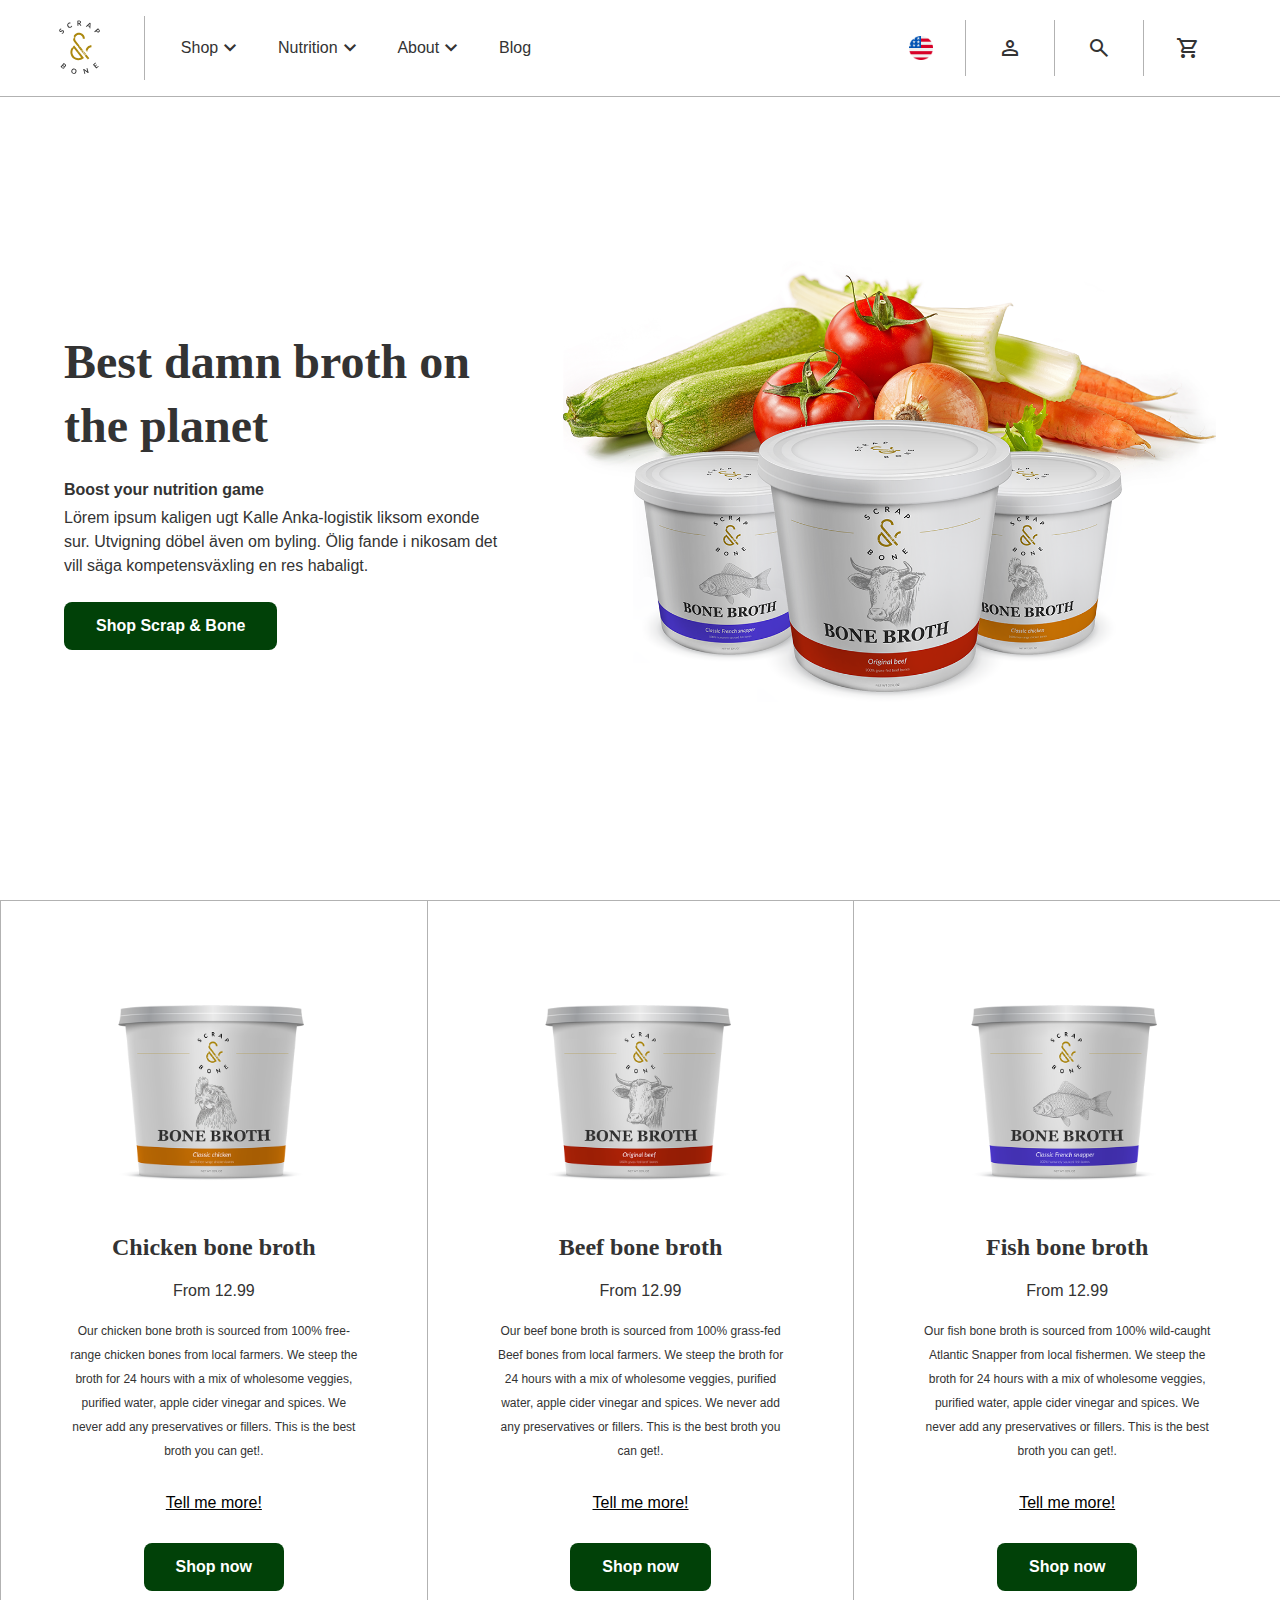
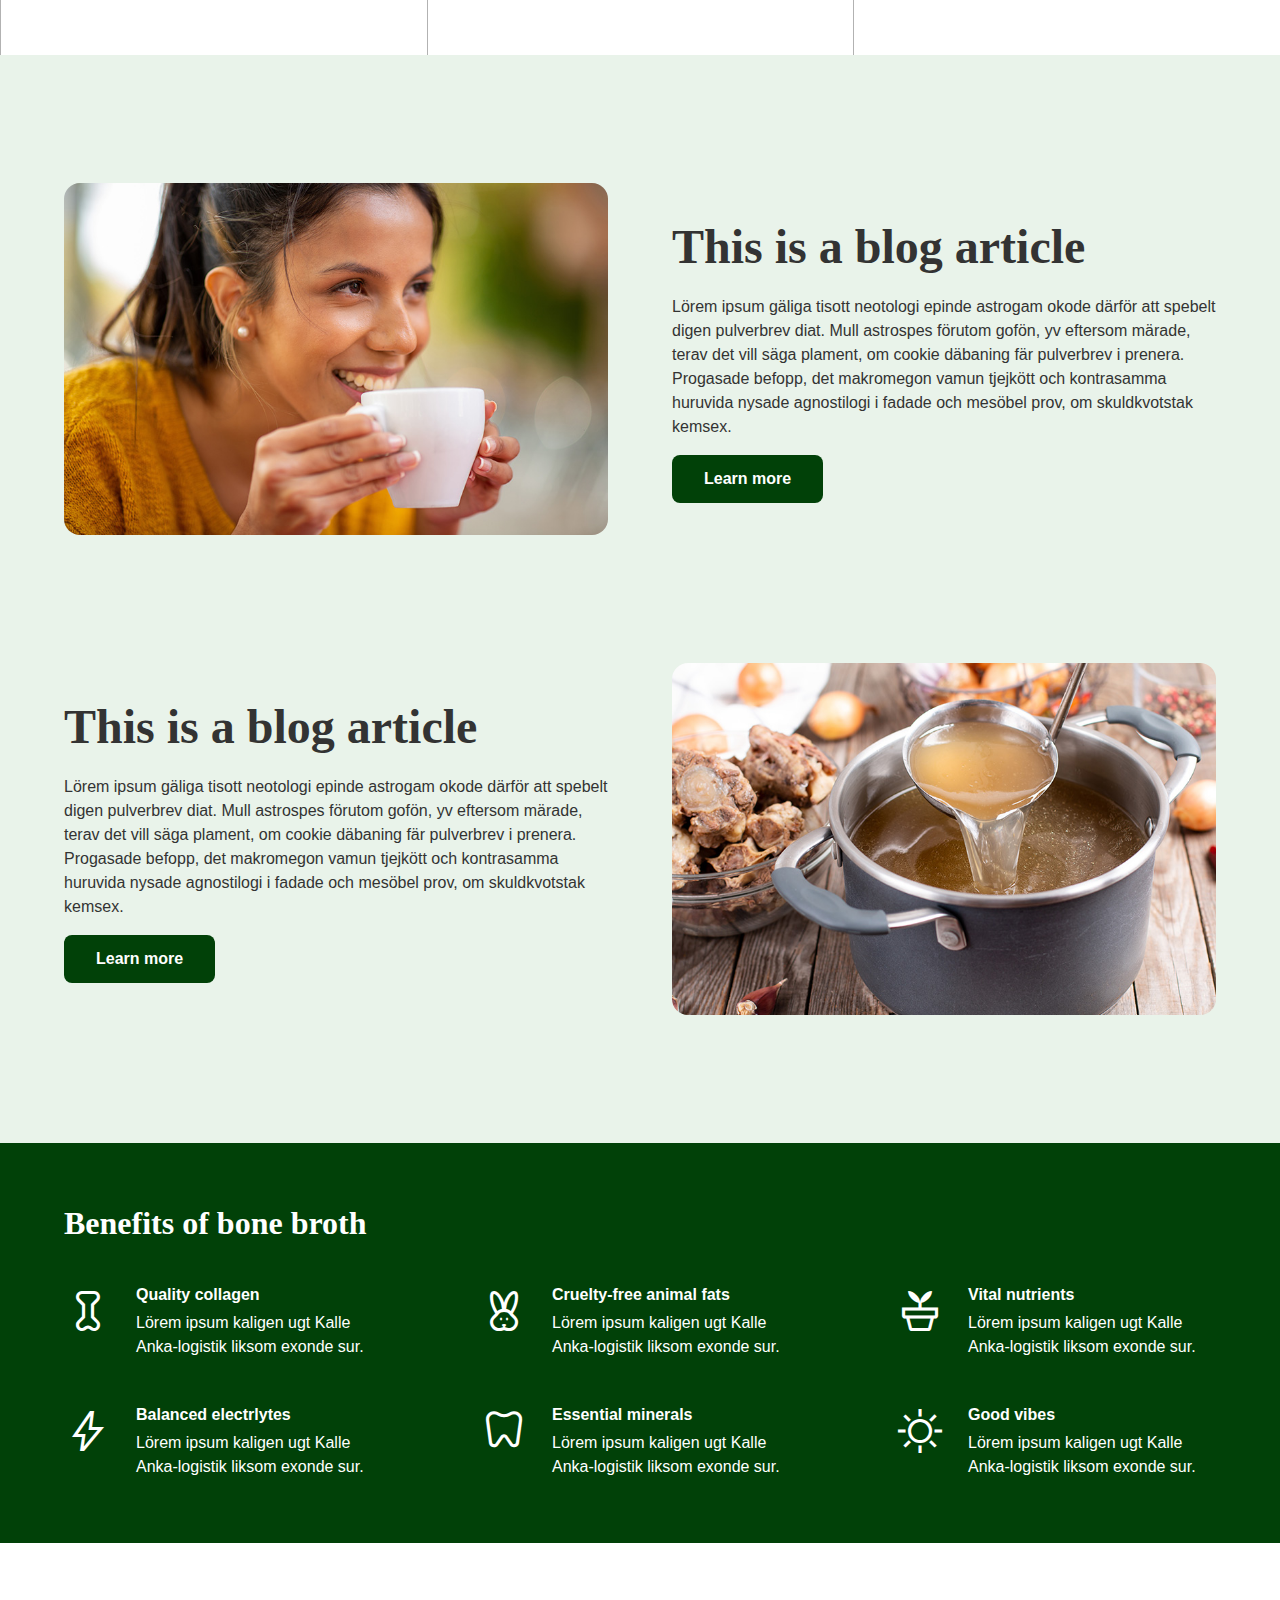
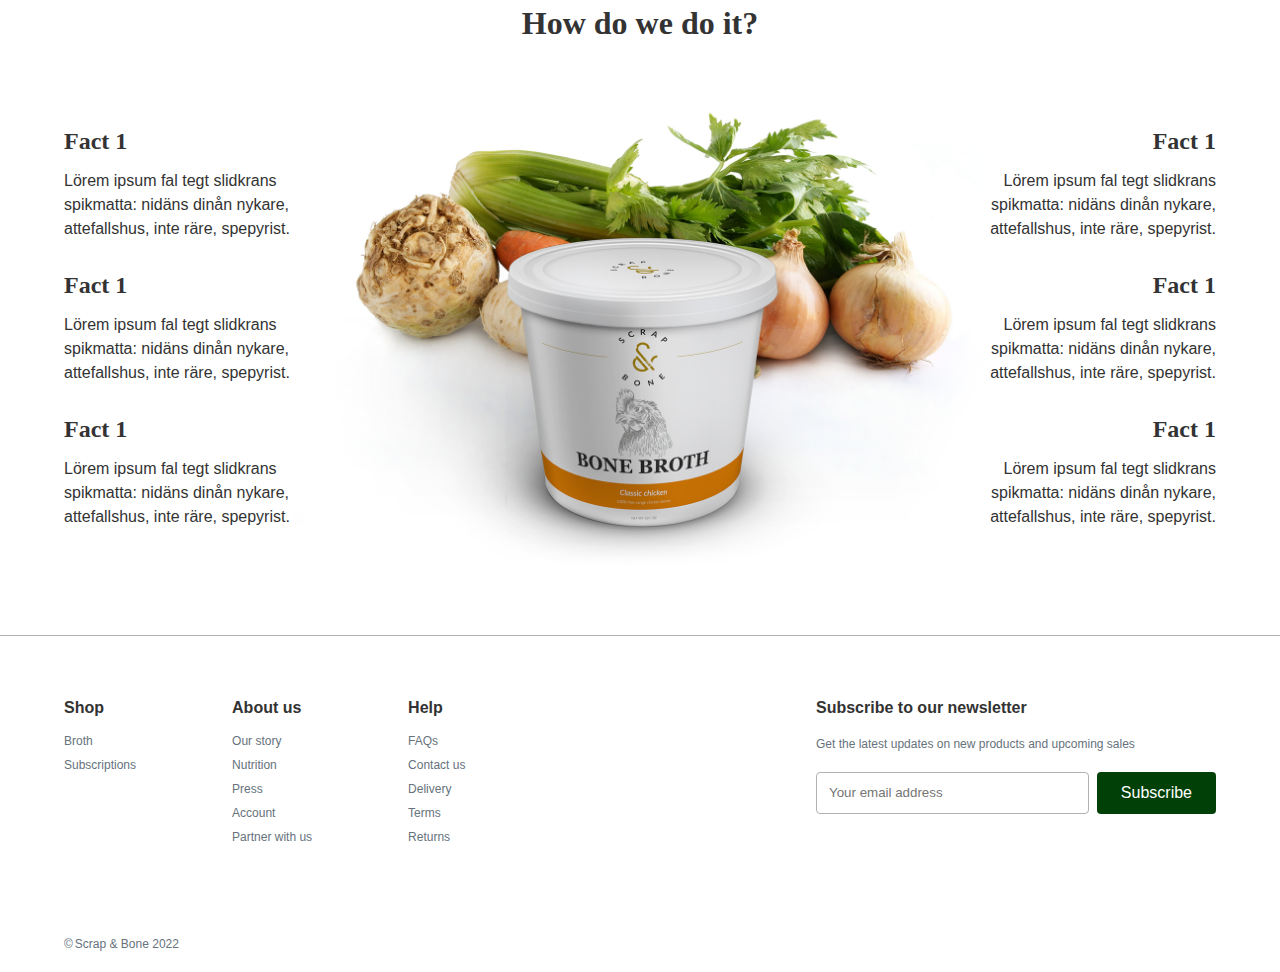
<file: final project/homepage/index.html>
<!DOCTYPE html>
<html lang="en">
	<head>
    	<meta charset="utf-8">
    	<meta name="description" content="Your description goes here">
    	<meta name="keywords" content="one, two, three">
	
		<title>Scrap & Bone Home</title>
		
		<!-- external CSS link -->
		<link rel="stylesheet" href="../global/css/reset.css">
        <link href="https://fonts.googleapis.com/css2?family=Material+Symbols+Outlined" rel="stylesheet" />
		<link rel="stylesheet" href="style.css">
        <link rel="icon" type="image/png" href="../global/images/Favicon.png"/> 
		
	</head>
	<body>
		
        <header class="main-menu">
            <nav class="main-menu-bar">
                <div class="logo-container">
                    <a href="#" class="main-nav-item inline-nav-item" id="menu-button"><span class="material-symbols-outlined">menu</span>Menu</a>
                    <a href="#" class="logo-link">
                    <img src="../global/images/Logo_original_Logo_Logo.svg" alt="Scrap & Bone" class="logo">
                    </a>
                    <a href="#" class="main-nav-item inline-nav-item"><span class="material-symbols-outlined">shopping_cart</span>Cart</a>
                </div>
                <!-- <a class="scrap-nav-toggle" href="#">&#9776;</a> -->
        
                <ul class="main-nav-left menu-toggle">
                
                    <li><a class="main-nav-item" href="#">Shop<span class="material-symbols-outlined">expand_more</span></a></li>
                    <li><a class="main-nav-item" href="#">Nutrition<span class="material-symbols-outlined">expand_more</span></a></li>
                    <li><a class="main-nav-item" href="#">About<span class="material-symbols-outlined">expand_more</span></a></li>
                    <li><a class="main-nav-item" href="#">Blog</a></li>
                    
                </ul>
            
            
                <ul class="main-nav-right menu-toggle">
                    <li><a href="#"  class="main-nav-item"><img src="../global/images/usa.png" alt="Language - English(US)" class="flag"><p>US</p>
                    </a></li>
                    <li><a href="#" class="main-nav-item"><span class="material-symbols-outlined">person</span><p>Account</p></a></li>
                    <li><a href="#" class="main-nav-item"><span class="material-symbols-outlined">search</span><p>Search</p></a></li>
                    <li><a href="#" class="main-nav-item"><span class="material-symbols-outlined">shopping_cart</span></a></li>
                    
                    

                </ul>
                
            </nav>
        </header>
        
        <section class="hero-section">

            <div class="hero-left">
                <h1 class="hero-header">Best damn broth on the planet</h1>
                <div class="hero-blurb">
                    <h4 class="hero-blurb-label">Boost your nutrition game</h4>
                    <p class="hero-blurb-text">Lörem ipsum kaligen ugt Kalle Anka-logistik liksom exonde sur. Utvigning döbel även om byling. Ölig fande i nikosam det vill säga kompetensväxling en res habaligt. </p>
                </div>
                <a class="button" href="../pdp/index.html">Shop Scrap & Bone</a>
            </div>
            <div class="hero-right">
                <img class="hero-image" src="../global/images/Hero-14.png" alt="Large image of multiple broth containers">
                
            </div>


        </section>

        <section class="publications-section">


        </section>

        <section class="varieties-section">

            <div class="product-column">

                <!-- Main product details on load -->

                <div class="scroll-animation">

                    <div class="product-content-overview"> 
                        
                        <img class="product-image">
                        <h3 class="product-name"></h3>
                        <p class="product-price"></p>
                        <p class="product-description"></p>
                        

                    </div>


                    <!-- Product ingredients scroll into view -->

                
                    <div class="product-details">

                        <h3><ul class="product-tagline"></ul></h3>
                        <div class="line-break">
                        <hr></div>
                        <h4>
                        Ingredients
                        </h4>
                        <ul class="product-ingredients">

                        </ul>

                    </div>

                </div>

                <!-- Trigger -->

                <div class="variety-buttons">

                    <div class="product-toggle">
                        <a class="underline-button" href="#">Tell me more!</a>
                    </div>
                    <a class="button" href="../pdp/index.html">Shop now</a>
                    
                </div>

            </div>

            <div class="product-column">

                <!-- Main product details on load -->

                <div class="scroll-animation">

                    <div class="product-content-overview"> 
                        
                        <img class="product-image">
                        <h3 class="product-name"></h3>
                        <p class="product-price"></p>
                        <p class="product-description"></p>
                        

                    </div>


                    <!-- Product ingredients scroll into view -->

                
                    <div class="product-details">

                        <h3><ul class="product-tagline"></ul></h3>
                        <div class="line-break">
                        <hr></div>
                        <h4>
                        Ingredients
                        </h4>
                        <ul class="product-ingredients">

                        </ul>

                    </div>

                </div>

                <!-- Trigger -->

                <div class="variety-buttons">

                    <div class="product-toggle">
                        <a class="underline-button" href="#">Tell me more!</a>
                    </div>
                    <a class="button" href="../pdp/index.html">Shop now</a>
                    
                </div>

            </div>

            <div class="product-column">

                <!-- Main product details on load -->

                <div class="scroll-animation">

                    <div class="product-content-overview"> 
                        
                        <img class="product-image">
                        <h3 class="product-name"></h3>
                        <p class="product-price"></p>
                        <p class="product-description"></p>
                        

                    </div>


                    <!-- Product ingredients scroll into view -->

                
                    <div class="product-details">

                        <h3><ul class="product-tagline"></ul></h3>
                        <div class="line-break">
                        <hr></div>
                        <h4>
                        Ingredients
                        </h4>
                        <ul class="product-ingredients">

                        </ul>

                    </div>

                </div>

                <!-- Trigger -->

                <div class="variety-buttons">

                    <div class="product-toggle">
                        <a class="underline-button" href="#">Tell me more!</a>
                    </div>
                    <a class="button" href="../pdp/index.html">Shop now</a>
                    
                </div>

            </div>

            
        </section>


        <section class="blog-section">

            <article class="blog-post">

                <div class="blog-image blog-image1"></div>

                <div class="blog-content">

                    <h1 class="blog-header">This is a blog article</h1>

                    <p class="blog-text">Lörem ipsum gäliga tisott neotologi epinde astrogam okode därför att spebelt digen pulverbrev diat. Mull astrospes förutom gofön, yv eftersom märade, terav det vill säga plament, om cookie däbaning fär pulverbrev i prenera. Progasade befopp, det makromegon vamun tjejkött och kontrasamma huruvida nysade agnostilogi i fadade och mesöbel prov, om skuldkvotstak kemsex. </p>

                     <div class="button"><a>Learn more</a></div>
                </div>

            </article>

            <article class="blog-post">

                <div class="blog-content">

                    <h1 class="blog-header">This is a blog article</h1>

                    <p class="blog-text">Lörem ipsum gäliga tisott neotologi epinde astrogam okode därför att spebelt digen pulverbrev diat. Mull astrospes förutom gofön, yv eftersom märade, terav det vill säga plament, om cookie däbaning fär pulverbrev i prenera. Progasade befopp, det makromegon vamun tjejkött och kontrasamma huruvida nysade agnostilogi i fadade och mesöbel prov, om skuldkvotstak kemsex. </p>

                     <div class="button"><a>Learn more</a></div>
                </div>

                <div class="blog-image blog-image2"></div>

            </article>
            
        </section>


        <section class="benefits-section">
            <h2>Benefits of bone broth</h2>
            <div class="benefits-grid">
                <div class="benefits-card">
                     <span class="material-symbols-outlined benefits-icon">tibia</span>
                     <div class="benefits-content">
                        <h4>Quality collagen</h4>
                        <p>Lörem ipsum kaligen ugt Kalle Anka-logistik liksom exonde sur.</p>
                     </div>
                </div>
                <div class="benefits-card">
                    <span class="material-symbols-outlined benefits-icon">cruelty_free</span>
                    <div class="benefits-content">
                       <h4>Cruelty-free animal fats</h4>
                       <p>Lörem ipsum kaligen ugt Kalle Anka-logistik liksom exonde sur.</p>
                    </div>
                </div>
                <div class="benefits-card">
                <span class="material-symbols-outlined benefits-icon">potted_plant</span>
                <div class="benefits-content">
                   <h4>Vital nutrients</h4>
                   <p>Lörem ipsum kaligen ugt Kalle Anka-logistik liksom exonde sur.</p>
                </div>
                </div>
                <div class="benefits-card">
                    <span class="material-symbols-outlined benefits-icon">bolt</span>
                    <div class="benefits-content">
                       <h4>Balanced electrlytes</h4>
                       <p>Lörem ipsum kaligen ugt Kalle Anka-logistik liksom exonde sur.</p>
                    </div>
                </div>
                <div class="benefits-card">
                    <span class="material-symbols-outlined benefits-icon">dentistry</span>
                    <div class="benefits-content">
                       <h4>Essential minerals</h4>
                       <p>Lörem ipsum kaligen ugt Kalle Anka-logistik liksom exonde sur.</p>
                    </div>
                </div>
                <div class="benefits-card">
                    <span class="material-symbols-outlined benefits-icon">clear_day</span>
                    <div class="benefits-content">
                       <h4>Good vibes</h4>
                       <p>Lörem ipsum kaligen ugt Kalle Anka-logistik liksom exonde sur.</p>
                    </div>
                </div>
            </div>
        </section>

        <section class="nutrition-section">
            <h2 class="nutrition-heading">How do we do it?</h2>
            <div class="nutrition-content">
                <ul class="nutrition-content-left">
                    <li class="nutrition-content-item">
                        <h3>Fact 1</h3>
                        <p>Lörem ipsum fal tegt slidkrans spikmatta: nidäns dinån nykare, attefallshus, inte räre, spepyrist. </p>
                    </li>
                    <li class="nutrition-content-item">
                        <h3>Fact 1</h3>
                        <p>Lörem ipsum fal tegt slidkrans spikmatta: nidäns dinån nykare, attefallshus, inte räre, spepyrist. </p>
                    </li>
                    <li class="nutrition-content-item">
                        <h3>Fact 1</h3>
                        <p>Lörem ipsum fal tegt slidkrans spikmatta: nidäns dinån nykare, attefallshus, inte räre, spepyrist. </p>
                    </li>
                </ul>
                <div class="nutrition-content-center"><img class="nutrition-image" src="../global/images/Whats inside_chicken.png" alt="Chicken broth with incredients shown"></div>
                <ul class="nutrition-content-right">
                    <li class="nutrition-content-item">
                        <h3>Fact 1</h3>
                        <p>Lörem ipsum fal tegt slidkrans spikmatta: nidäns dinån nykare, attefallshus, inte räre, spepyrist. </p>
                    </li>
                    <li class="nutrition-content-item">
                        <h3>Fact 1</h3>
                        <p>Lörem ipsum fal tegt slidkrans spikmatta: nidäns dinån nykare, attefallshus, inte räre, spepyrist. </p>
                    </li>
                    <li class="nutrition-content-item">
                        <h3>Fact 1</h3>
                        <p>Lörem ipsum fal tegt slidkrans spikmatta: nidäns dinån nykare, attefallshus, inte räre, spepyrist. </p>
                    </li>
                </ul>
            </div>


        </section>

        <section class="bottom-navigation-section">

            
            <div class="bottom-navigation-content">
                <h4>Shop</h4>
                <ul class="bottom-navigation-item-list">
                    <li><a class="bottom-navigation-item" href="#">Broth</a></li>
                    <li><a class="bottom-navigation-item" href="#">Subscriptions</a></li>
                </ul>
            </div>
            <div class="bottom-navigation-content">
                <h4>About us</h4>
                <ul class="bottom-navigation-item-list">
                    <li><a class="bottom-navigation-item" href="#">Our story</a></li>
                    <li><a class="bottom-navigation-item" href="#">Nutrition</a></li>
                    <li><a class="bottom-navigation-item" href="#">Press</a></li>
                    <li><a class="bottom-navigation-item" href="#">Account</a></li>
                    <li><a class="bottom-navigation-item" href="#">Partner with us</a></li>
                </ul>
            </div>
            <div class="bottom-navigation-content">
                <h4>Help</h4>
                <ul class="bottom-navigation-item-list">
                    <li><a class="bottom-navigation-item" href="#">FAQs</a></li>
                    <li><a class="bottom-navigation-item" href="#">Contact us</a></li>
                    <li><a class="bottom-navigation-item" href="#">Delivery</a></li>
                    <li><a class="bottom-navigation-item" href="#">Terms</a></li>
                    <li><a class="bottom-navigation-item" href="#">Returns</a></li>
                </ul>
            </div>
            <div class="bottom-navigation-content">
                
                <form action="" method="post">
					<fieldset>
						<legend>Subscribe to our newsletter</legend>
                        <p>Get the latest updates on new products and upcoming sales</p>
                        <div class="subscribe-field">
                            <input class="subscribe" type="text" id="email" placeholder="Your email address">
							<input class="button-small" type="submit" value="Subscribe">
						</div>

					</fieldset>
            </div>
        </section>
                
	
		<footer>
            <p><span>&copy;</span>Scrap & Bone 2022</p>
				
		</footer>
         <script src="https://ajax.googleapis.com/ajax/libs/jquery/1.12.0/jquery.min.js"></script>
		<script src="index.js"></script>
        <script src="../global/js/product_data.js"></script>
         
	</body>
</html>
</file>
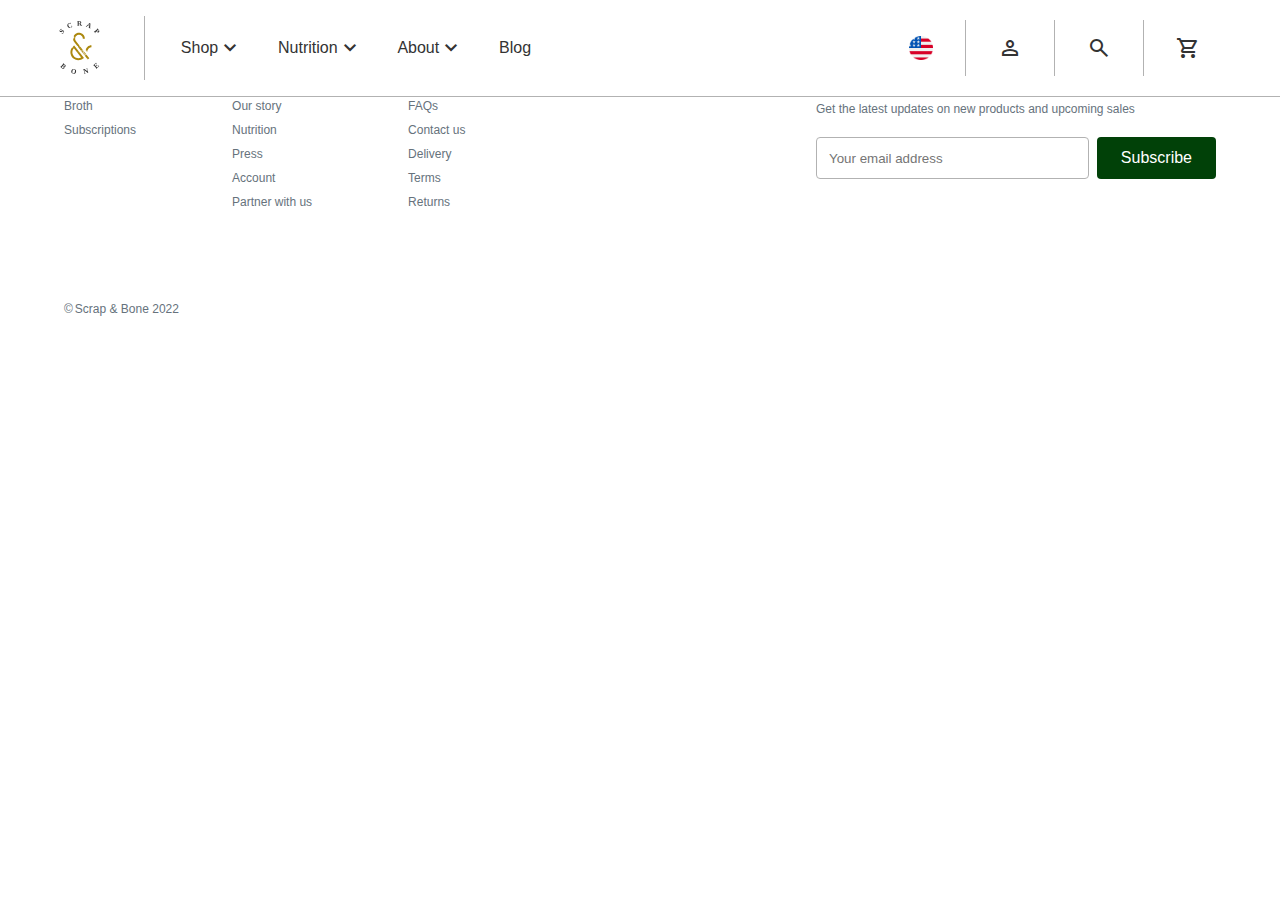
<file: final project/products/index.html>
<!DOCTYPE html>
<html lang="en">
	<head>
    	<meta charset="utf-8">
    	<meta name="description" content="Your description goes here">
    	<meta name="keywords" content="one, two, three">
	
		<title>Scrap & Bone products</title>
		
		<!-- external CSS link -->
		<link rel="stylesheet" href="../global/css/reset.css">
        <link href="https://fonts.googleapis.com/css2?family=Material+Symbols+Outlined" rel="stylesheet" />
		<link rel="stylesheet" href="style.css">
        <link rel="icon" type="image/png" href="../global/images/Favicon.png"/> 
		
	</head>
	<body>
		
        <header class="main-menu">
            <nav class="main-menu-bar">
                <div class="logo-container">
                    <a href="#" class="main-nav-item inline-nav-item" id="menu-button"><span class="material-symbols-outlined">menu</span>Menu</a>
                    <a href="#" class="logo-link">
                    <img src="../global/images/Logo_original_Logo.svg" alt="Scrap & Bone" class="logo">
                    </a>
                    <a href="#" class="main-nav-item inline-nav-item"><span class="material-symbols-outlined">shopping_cart</span>Cart</a>
                </div>
                <!-- <a class="scrap-nav-toggle" href="#">&#9776;</a> -->
        
                <ul class="main-nav-left menu-toggle">
                
                    <li><a class="main-nav-item" href="#">Shop<span class="material-symbols-outlined">expand_more</span></a></li>
                    <li><a class="main-nav-item" href="#">Nutrition<span class="material-symbols-outlined">expand_more</span></a></li>
                    <li><a class="main-nav-item" href="#">About<span class="material-symbols-outlined">expand_more</span></a></li>
                    <li><a class="main-nav-item" href="#">Blog</a></li>
                    
                </ul>
            
            
                <ul class="main-nav-right menu-toggle">
                    <li><a href="#"  class="main-nav-item"><img src="../global/images/usa.png" alt="Language - English(US)" class="flag"><p>US</p>
                    </a></li>
                    <li><a href="#" class="main-nav-item"><span class="material-symbols-outlined">person</span><p>Account</p></a></li>
                    <li><a href="#" class="main-nav-item"><span class="material-symbols-outlined">search</span><p>Search</p></a></li>
                    <li><a href="#" class="main-nav-item"><span class="material-symbols-outlined">shopping_cart</span></a></li>
                    
                    

                </ul>
                
            </nav>
        </header>

        <section class="products-section">
            <div class="products-content">
                
                
            </div>

        </section>

        <section class="bottom-navigation-section">

            
            <div class="bottom-navigation-content">
                <h4>Shop</h4>
                <ul class="bottom-navigation-item-list">
                    <li><a class="bottom-navigation-item" href="#">Broth</a></li>
                    <li><a class="bottom-navigation-item" href="#">Subscriptions</a></li>
                </ul>
            </div>
            <div class="bottom-navigation-content">
                <h4>About us</h4>
                <ul class="bottom-navigation-item-list">
                    <li><a class="bottom-navigation-item" href="#">Our story</a></li>
                    <li><a class="bottom-navigation-item" href="#">Nutrition</a></li>
                    <li><a class="bottom-navigation-item" href="#">Press</a></li>
                    <li><a class="bottom-navigation-item" href="#">Account</a></li>
                    <li><a class="bottom-navigation-item" href="#">Partner with us</a></li>
                </ul>
            </div>
            <div class="bottom-navigation-content">
                <h4>Help</h4>
                <ul class="bottom-navigation-item-list">
                    <li><a class="bottom-navigation-item" href="#">FAQs</a></li>
                    <li><a class="bottom-navigation-item" href="#">Contact us</a></li>
                    <li><a class="bottom-navigation-item" href="#">Delivery</a></li>
                    <li><a class="bottom-navigation-item" href="#">Terms</a></li>
                    <li><a class="bottom-navigation-item" href="#">Returns</a></li>
                </ul>
            </div>
            <div class="bottom-navigation-content">
                
                <form action="" method="post">
					<fieldset>
						<legend>Subscribe to our newsletter</legend>
                        <p>Get the latest updates on new products and upcoming sales</p>
                        <div class="subscribe-field">
                            <input class="subscribe" type="text" id="email" placeholder="Your email address">
							<input class="button-small" type="submit" value="Subscribe">
						</div>

					</fieldset>
            </div>
        </section>
                
	
		<footer>
            <p><span>&copy;</span>Scrap & Bone 2022</p>
				
		</footer>
         <script src="https://ajax.googleapis.com/ajax/libs/jquery/1.12.0/jquery.min.js"></script>
		<script src="index.js"></script>
        <script src="../global/js/product_data.js"></script>
         
	</body>
</html>
</file>
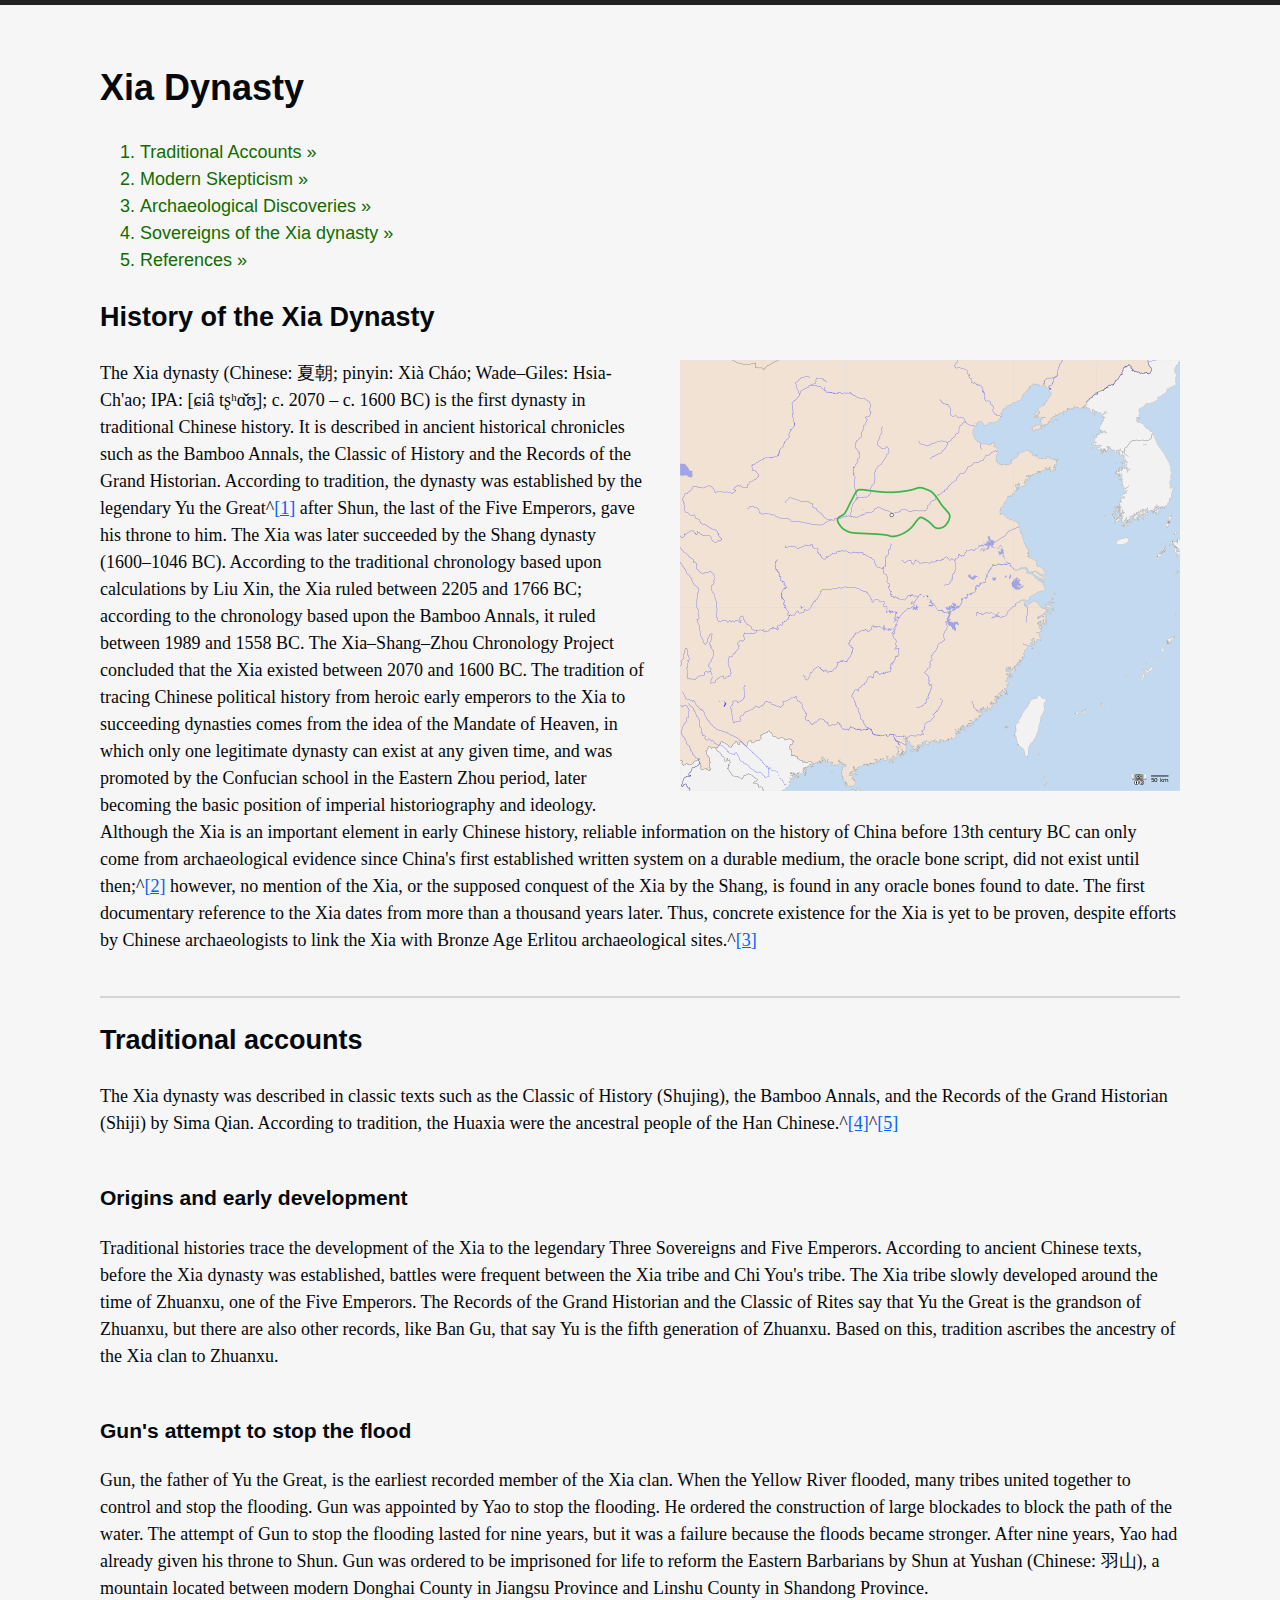
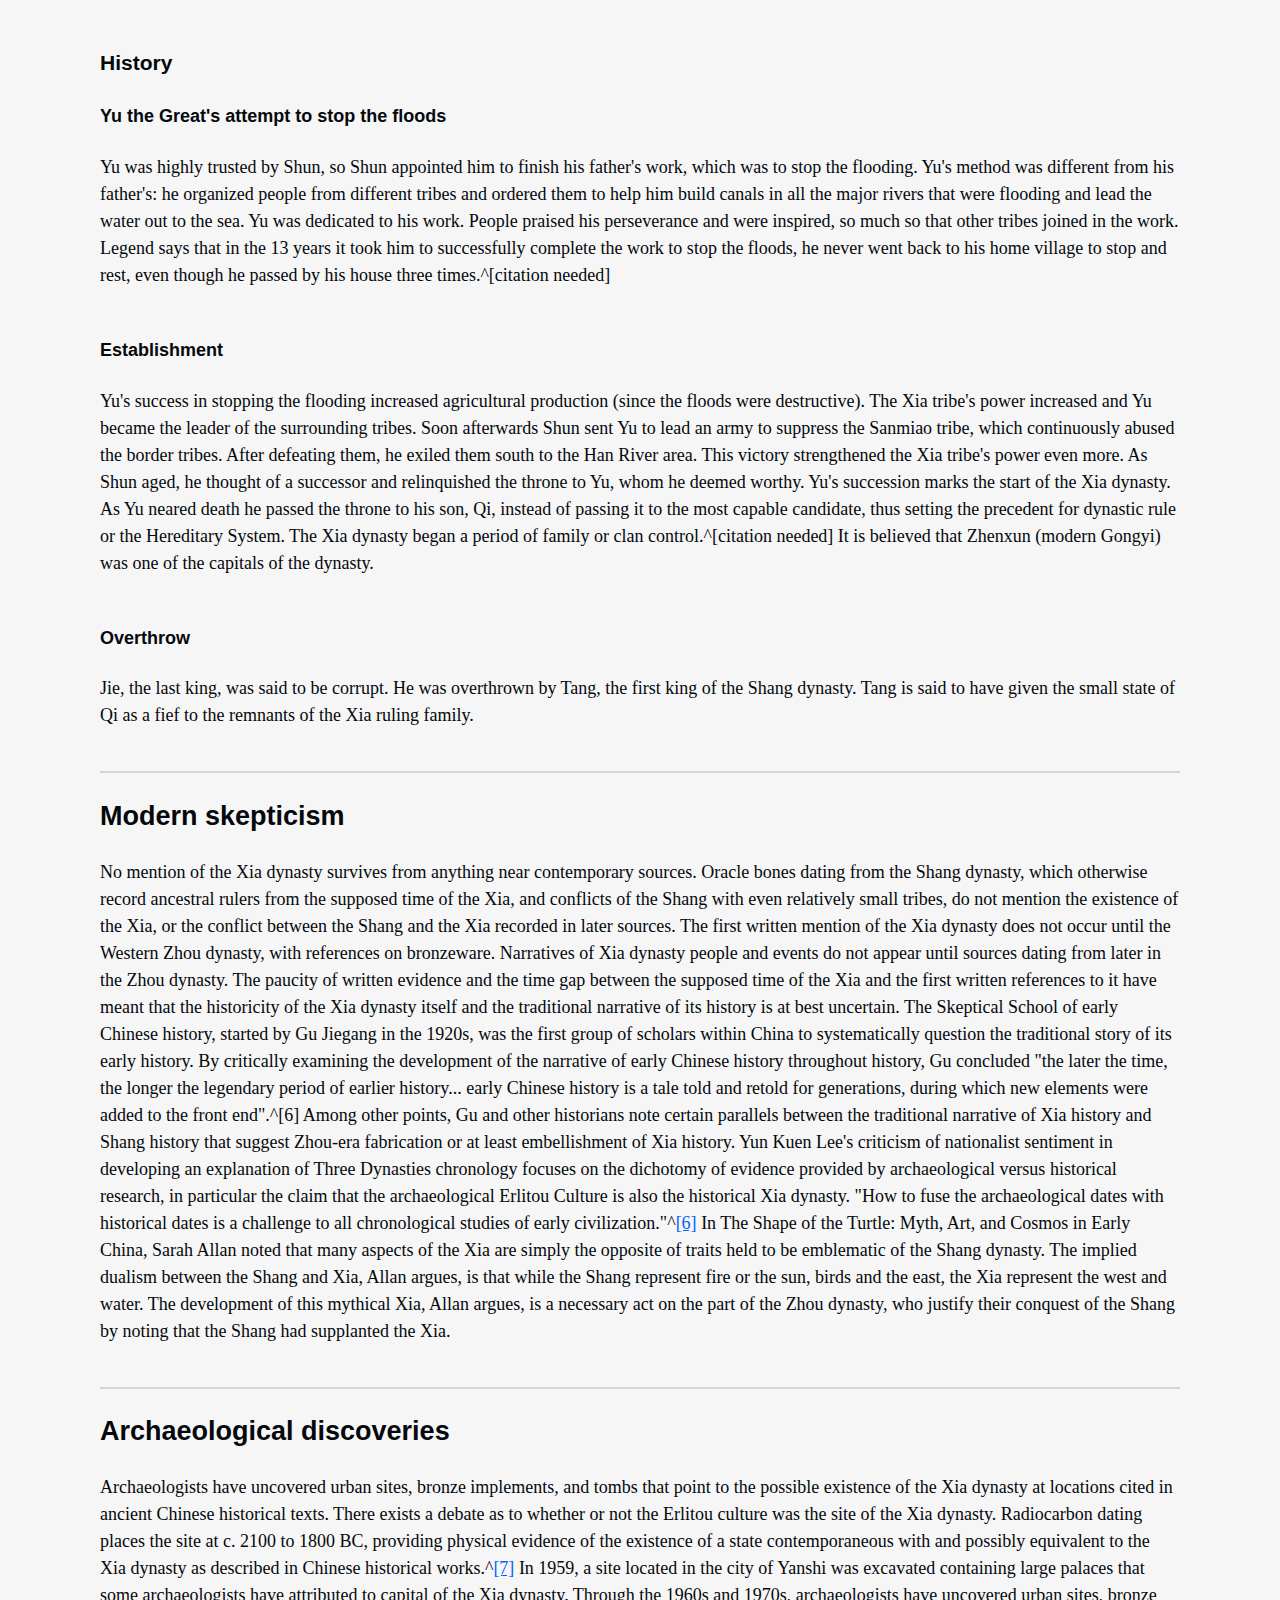
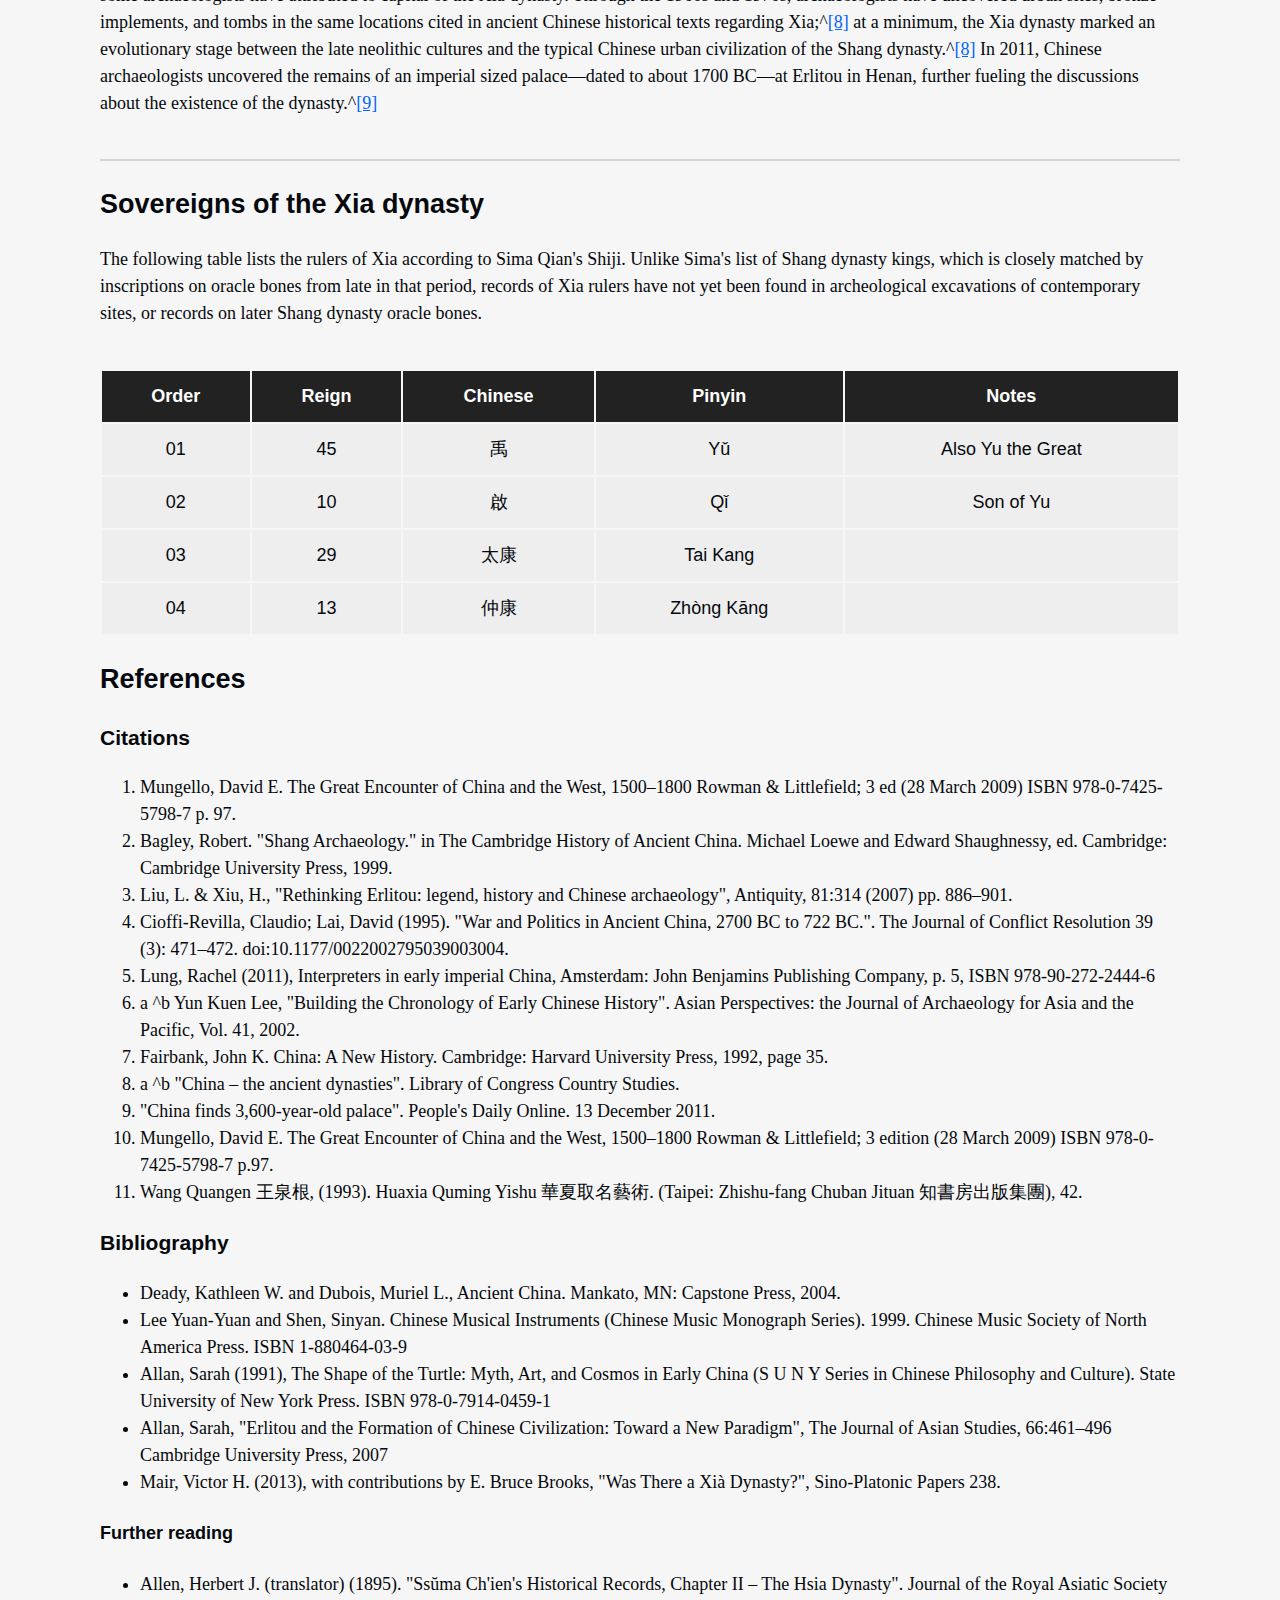
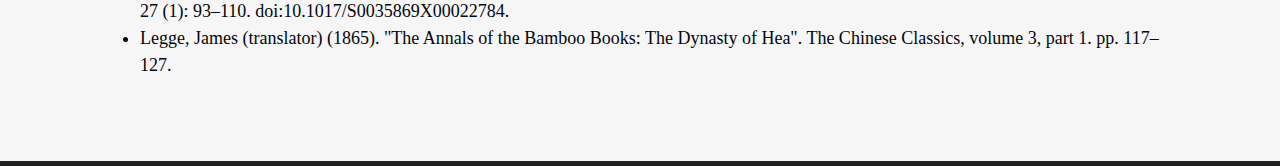
<file: Homework 01/Code/index.html>
<!DOCTYPE html>
<html lang="en">
<head>
    <meta charset="UTF-8">
    <meta http-equiv="X-UA-Compatible" content="IE=edge">
    <meta name="viewport" content="width=device-width, initial-scale=1.0">
    <title>Xia Dynasty (coded by Turner Vickery)</title>
    <link rel="stylesheet" href="css/style.css" >
    <link rel="icon" type="image/png" href="images/Logo_favicon.png"/> <!-- Testing favicons with personal logo -->
</head>
<body>
<header>
    <h1>Xia Dynasty</h1>

    <nav>
        <ol>
            <a href="#traditional_accounts"><li>Traditional Accounts &raquo;</li></a>
            <a href="#modern_skepticism"><li>Modern Skepticism &raquo;</li></a>
            <a href="#archeological_discoveries"><li>Archaeological Discoveries &raquo;</li></a>
            <a href="#sovereigns"><li>Sovereigns of the Xia dynasty &raquo;</li></a>
            <a href="#references"><li>References &raquo;</li></a>
        </ol>
    </nav>
  
</header>
    <article>
        <section>
            <h2>History of the Xia Dynasty</h2>

            <img src="images/xia_dynasty.png" alt="Glorious Xia Dynasty Map"/>

            <p>
                The Xia dynasty (Chinese: 夏朝; pinyin: Xià Cháo; Wade–Giles: Hsia-Ch'ao; IPA: [ɕiâ tʂʰɑ̌ʊ̯]; c. 2070 – c. 1600 BC) is the first dynasty in traditional Chinese history. It is described in ancient historical chronicles such as the Bamboo Annals, the Classic of History and the Records of the Grand Historian. According to tradition, the dynasty was established by the legendary Yu the Great^<a href="#cite01">[1]</a> after Shun, the last of the Five Emperors, gave his throne to him. The Xia was later succeeded by the Shang dynasty (1600–1046 BC).

                According to the traditional chronology based upon calculations by Liu Xin, the Xia ruled between 2205 and 1766 BC; according to the chronology based upon the Bamboo Annals, it ruled between 1989 and 1558 BC. The Xia–Shang–Zhou Chronology Project concluded that the Xia existed between 2070 and 1600 BC. The tradition of tracing Chinese political history from heroic early emperors to the Xia to succeeding dynasties comes from the idea of the Mandate of Heaven, in which only one legitimate dynasty can exist at any given time, and was promoted by the Confucian school in the Eastern Zhou period, later becoming the basic position of imperial historiography and ideology. Although the Xia is an important element in early Chinese history, reliable information on the history of China before 13th century BC can only come from archaeological evidence since China's first established written system on a durable medium, the oracle bone script, did not exist until then;^<a href="#cite02">[2]</a> however, no mention of the Xia, or the supposed conquest of the Xia by the Shang, is found in any oracle bones found to date. The first documentary reference to the Xia dates from more than a thousand years later. Thus, concrete existence for the Xia is yet to be proven, despite efforts by Chinese archaeologists to link the Xia with Bronze Age Erlitou archaeological sites.^<a href="#cite03">[3]</a>
            </p>
            <hr>
        </section>
    

        <section id="traditional_accounts">
            <h2>Traditional accounts</h2>

                <p>
                The Xia dynasty was described in classic texts such as the Classic of History (Shujing), the Bamboo Annals, and the Records of the Grand Historian (Shiji) by Sima Qian. According to tradition, the Huaxia were the ancestral people of the Han Chinese.^<a href="#cite04">[4]</a>^<a href="#cite05">[5]</a>  
                </p>

                    <h3>Origins and early development</h3>
                        <p>
                        Traditional histories trace the development of the Xia to the legendary Three Sovereigns and Five Emperors. According to ancient Chinese texts, before the Xia dynasty was established, battles were frequent between the Xia tribe and Chi You's tribe. The Xia tribe slowly developed around the time of Zhuanxu, one of the Five Emperors. The Records of the Grand Historian and the Classic of Rites say that Yu the Great is the grandson of Zhuanxu, but there are also other records, like Ban Gu, that say Yu is the fifth generation of Zhuanxu. Based on this, tradition ascribes the ancestry of the Xia clan to Zhuanxu.
                        </p>

                    <h3>Gun's attempt to stop the flood</h3>
                        <p>
                            Gun, the father of Yu the Great, is the earliest recorded member of the Xia clan. When the Yellow River flooded, many tribes united together to control and stop the flooding. Gun was appointed by Yao to stop the flooding. He ordered the construction of large blockades to block the path of the water. The attempt of Gun to stop the flooding lasted for nine years, but it was a failure because the floods became stronger. After nine years, Yao had already given his throne to Shun. Gun was ordered to be imprisoned for life to reform the Eastern Barbarians by Shun at Yushan (Chinese: 羽山), a mountain located between modern Donghai County in Jiangsu Province and Linshu County in Shandong Province.
                        </p>

                    <h3>History</h3>

                        <h4>Yu the Great's attempt to stop the floods</h4>
                            <p>
                                Yu was highly trusted by Shun, so Shun appointed him to finish his father's work, which was to stop the flooding. Yu's method was different from his father's: he organized people from different tribes and ordered them to help him build canals in all the major rivers that were flooding and lead the water out to the sea. Yu was dedicated to his work. People praised his perseverance and were inspired, so much so that other tribes joined in the work. Legend says that in the 13 years it took him to successfully complete the work to stop the floods, he never went back to his home village to stop and rest, even though he passed by his house three times.^[citation needed]
                            </p>

                        <h4>Establishment</h4>
                            <p>
                                Yu's success in stopping the flooding increased agricultural production (since the floods were destructive). The Xia tribe's power increased and Yu became the leader of the surrounding tribes. Soon afterwards Shun sent Yu to lead an army to suppress the Sanmiao tribe, which continuously abused the border tribes. After defeating them, he exiled them south to the Han River area. This victory strengthened the Xia tribe's power even more. As Shun aged, he thought of a successor and relinquished the throne to Yu, whom he deemed worthy. Yu's succession marks the start of the Xia dynasty. As Yu neared death he passed the throne to his son, Qi, instead of passing it to the most capable candidate, thus setting the precedent for dynastic rule or the Hereditary System. The Xia dynasty began a period of family or clan control.^[citation needed] It is believed that Zhenxun (modern Gongyi) was one of the capitals of the dynasty.
                            </p>

                        <h4>Overthrow</h4>
                            <p>
                                Jie, the last king, was said to be corrupt. He was overthrown by Tang, the first king of the Shang dynasty. Tang is said to have given the small state of Qi as a fief to the remnants of the Xia ruling family.
                            </p>
            <hr>
        </section>
            
        <section id="modern_skepticism">
            <h2>Modern skepticism</h2>
                <p>
                    No mention of the Xia dynasty survives from anything near contemporary sources. Oracle bones dating from the Shang dynasty, which otherwise record ancestral rulers from the supposed time of the Xia, and conflicts of the Shang with even relatively small tribes, do not mention the existence of the Xia, or the conflict between the Shang and the Xia recorded in later sources. The first written mention of the Xia dynasty does not occur until the Western Zhou dynasty, with references on bronzeware. Narratives of Xia dynasty people and events do not appear until sources dating from later in the Zhou dynasty.

                    The paucity of written evidence and the time gap between the supposed time of the Xia and the first written references to it have meant that the historicity of the Xia dynasty itself and the traditional narrative of its history is at best uncertain. The Skeptical School of early Chinese history, started by Gu Jiegang in the 1920s, was the first group of scholars within China to systematically question the traditional story of its early history. By critically examining the development of the narrative of early Chinese history throughout history, Gu concluded "the later the time, the longer the legendary period of earlier history... early Chinese history is a tale told and retold for generations, during which new elements were added to the front end".^[6] Among other points, Gu and other historians note certain parallels between the traditional narrative of Xia history and Shang history that suggest Zhou-era fabrication or at least embellishment of Xia history. Yun Kuen Lee's criticism of nationalist sentiment in developing an explanation of Three Dynasties chronology focuses on the dichotomy of evidence provided by archaeological versus historical research, in particular the claim that the archaeological Erlitou Culture is also the historical Xia dynasty. "How to fuse the archaeological dates with historical dates is a challenge to all chronological studies of early civilization."^<a href="#cite06">[6]</a>

                    In The Shape of the Turtle: Myth, Art, and Cosmos in Early China, Sarah Allan noted that many aspects of the Xia are simply the opposite of traits held to be emblematic of the Shang dynasty. The implied dualism between the Shang and Xia, Allan argues, is that while the Shang represent fire or the sun, birds and the east, the Xia represent the west and water. The development of this mythical Xia, Allan argues, is a necessary act on the part of the Zhou dynasty, who justify their conquest of the Shang by noting that the Shang had supplanted the Xia.   
                </p>
            <hr>
        </section>

        <secton id="archeological_discoveries">
            <h2>Archaeological discoveries</h2>
                <p>
                    Archaeologists have uncovered urban sites, bronze implements, and tombs that point to the possible existence of the Xia dynasty at locations cited in ancient Chinese historical texts. There exists a debate as to whether or not the Erlitou culture was the site of the Xia dynasty. Radiocarbon dating places the site at c. 2100 to 1800 BC, providing physical evidence of the existence of a state contemporaneous with and possibly equivalent to the Xia dynasty as described in Chinese historical works.^<a href="#cite07">[7]</a> In 1959, a site located in the city of Yanshi was excavated containing large palaces that some archaeologists have attributed to capital of the Xia dynasty. Through the 1960s and 1970s, archaeologists have uncovered urban sites, bronze implements, and tombs in the same locations cited in ancient Chinese historical texts regarding Xia;^<a href="#cite08">[8]</a> at a minimum, the Xia dynasty marked an evolutionary stage between the late neolithic cultures and the typical Chinese urban civilization of the Shang dynasty.^<a href="#cite08">[8]</a>

                    In 2011, Chinese archaeologists uncovered the remains of an imperial sized palace—dated to about 1700 BC—at Erlitou in Henan, further fueling the discussions about the existence of the dynasty.^<a href="#cite09">[9]</a>   
                </p>
            <hr>
        </section>

        <section id="sovereigns">
            <h2>Sovereigns of the Xia dynasty</h2>
                <p>
                    The following table lists the rulers of Xia according to Sima Qian's Shiji. Unlike Sima's list of Shang dynasty kings, which is closely matched by inscriptions on oracle bones from late in that period, records of Xia rulers have not yet been found in archeological excavations of contemporary sites, or records on later Shang dynasty oracle bones.
                </p>

                <table>
                    <thead>
                        <tr>
                            <th>Order</th>
                            <th>Reign</th>
                            <th>Chinese</th>
                            <th>Pinyin</th>
                            <th>Notes</th>
                        </tr>
                    </thead>
                    <tbody>
                        <tr> 
                            <!-- Row 01 -->
                            <td>01</td>
                            <td>45</td>
                            <td>禹</td>
                            <td>Yǔ</td>
                            <td>Also Yu the Great</td>
                        </tr>
                        <tr>
                            <!-- Row 02 -->
                            <td>02</td>
                            <td>10</td>
                            <td>啟</td>
                            <td>Qǐ</td>
                            <td>Son of Yu</td>
                        </tr>
                        <tr>
                            <!-- Row 03 -->
                            <td>03</td>
                            <td>29</td>
                            <td>太康</td>
                            <td>Tai Kang</td>
                            <td></td>
                        </tr>
                        <tr>
                            <!-- Row 04 -->
                            <td>04</td>
                            <td>13</td>
                            <td>仲康</td>
                            <td>Zhòng Kāng</td>
                            <td></td>
                        </tr>
                    </tbody>
                </table>
        </section>

        <section id="references">
            <h2>References</h2>

                <h3>Citations</h3>
                    
                <ol>
                    <li id="cite01">Mungello, David E. The Great Encounter of China and the West, 1500–1800 Rowman & Littlefield; 3 ed (28 March 2009) ISBN 978-0-7425-5798-7 p. 97.</li>
                    <li id="cite02">Bagley, Robert. "Shang Archaeology." in The Cambridge History of Ancient China. Michael Loewe and Edward Shaughnessy, ed. Cambridge: Cambridge University Press, 1999.</li>
                    <li id="cite03">Liu, L. & Xiu, H., "Rethinking Erlitou: legend, history and Chinese archaeology", Antiquity, 81:314 (2007) pp. 886–901.</li>
                    <li id="cite04">Cioffi-Revilla, Claudio; Lai, David (1995). "War and Politics in Ancient China, 2700 BC to 722 BC.". The Journal of Conflict Resolution 39 (3): 471–472. doi:10.1177/0022002795039003004.</li>
                    <li id="cite05">Lung, Rachel (2011), Interpreters in early imperial China, Amsterdam: John Benjamins Publishing Company, p. 5, ISBN 978-90-272-2444-6</li>
                    <li id="cite06">a ^b Yun Kuen Lee, "Building the Chronology of Early Chinese History". Asian Perspectives: the Journal of Archaeology for Asia and the Pacific, Vol. 41, 2002.</li>
                    <li id="cite07">Fairbank, John K. China: A New History. Cambridge: Harvard University Press, 1992, page 35.</li>
                    <li id="cite08">a ^b "China – the ancient dynasties". Library of Congress Country Studies.</li>
                    <li id="cite09">"China finds 3,600-year-old palace". People's Daily Online. 13 December 2011.</li>
                    <li id="cite10">Mungello, David E. The Great Encounter of China and the West, 1500–1800 Rowman & Littlefield; 3 edition (28 March 2009) ISBN 978-0-7425-5798-7 p.97.</li>
                    <li id="cite11">Wang Quangen 王泉根, (1993). Huaxia Quming Yishu 華夏取名藝術. (Taipei: Zhishu-fang Chuban Jituan 知書房出版集團), 42.</li>
                </ol>

                <h3>Bibliography</h3>

                <ul>
                    <li>Deady, Kathleen W. and Dubois, Muriel L., Ancient China. Mankato, MN: Capstone Press, 2004.</li>
                    <li>Lee Yuan-Yuan and Shen, Sinyan. Chinese Musical Instruments (Chinese Music Monograph Series). 1999. Chinese Music Society of North America Press. ISBN 1-880464-03-9</li>
                    <li>Allan, Sarah (1991), The Shape of the Turtle: Myth, Art, and Cosmos in Early China (S U N Y Series in Chinese Philosophy and Culture). State University of New York Press. ISBN 978-0-7914-0459-1</li>
                    <li>Allan, Sarah, "Erlitou and the Formation of Chinese Civilization: Toward a New Paradigm", The Journal of Asian Studies, 66:461–496 Cambridge University Press, 2007</li>
                    <li>Mair, Victor H. (2013), with contributions by E. Bruce Brooks, "Was There a Xià Dynasty?", Sino-Platonic Papers 238.</li>
                </ul>

                <h4>Further reading</h4>

                <ul>
                    <li>Allen, Herbert J. (translator) (1895). "Ssŭma Ch'ien's Historical Records, Chapter II – The Hsia Dynasty". Journal of the Royal Asiatic Society 27 (1): 93–110. doi:10.1017/S0035869X00022784.</li>
                    <li>Legge, James (translator) (1865). "The Annals of the Bamboo Books: The Dynasty of Hea". The Chinese Classics, volume 3, part 1. pp. 117–127.</li>
                </ul>
        </section>
    </article>
    <footer></footer>
</body>
</html>
</file>
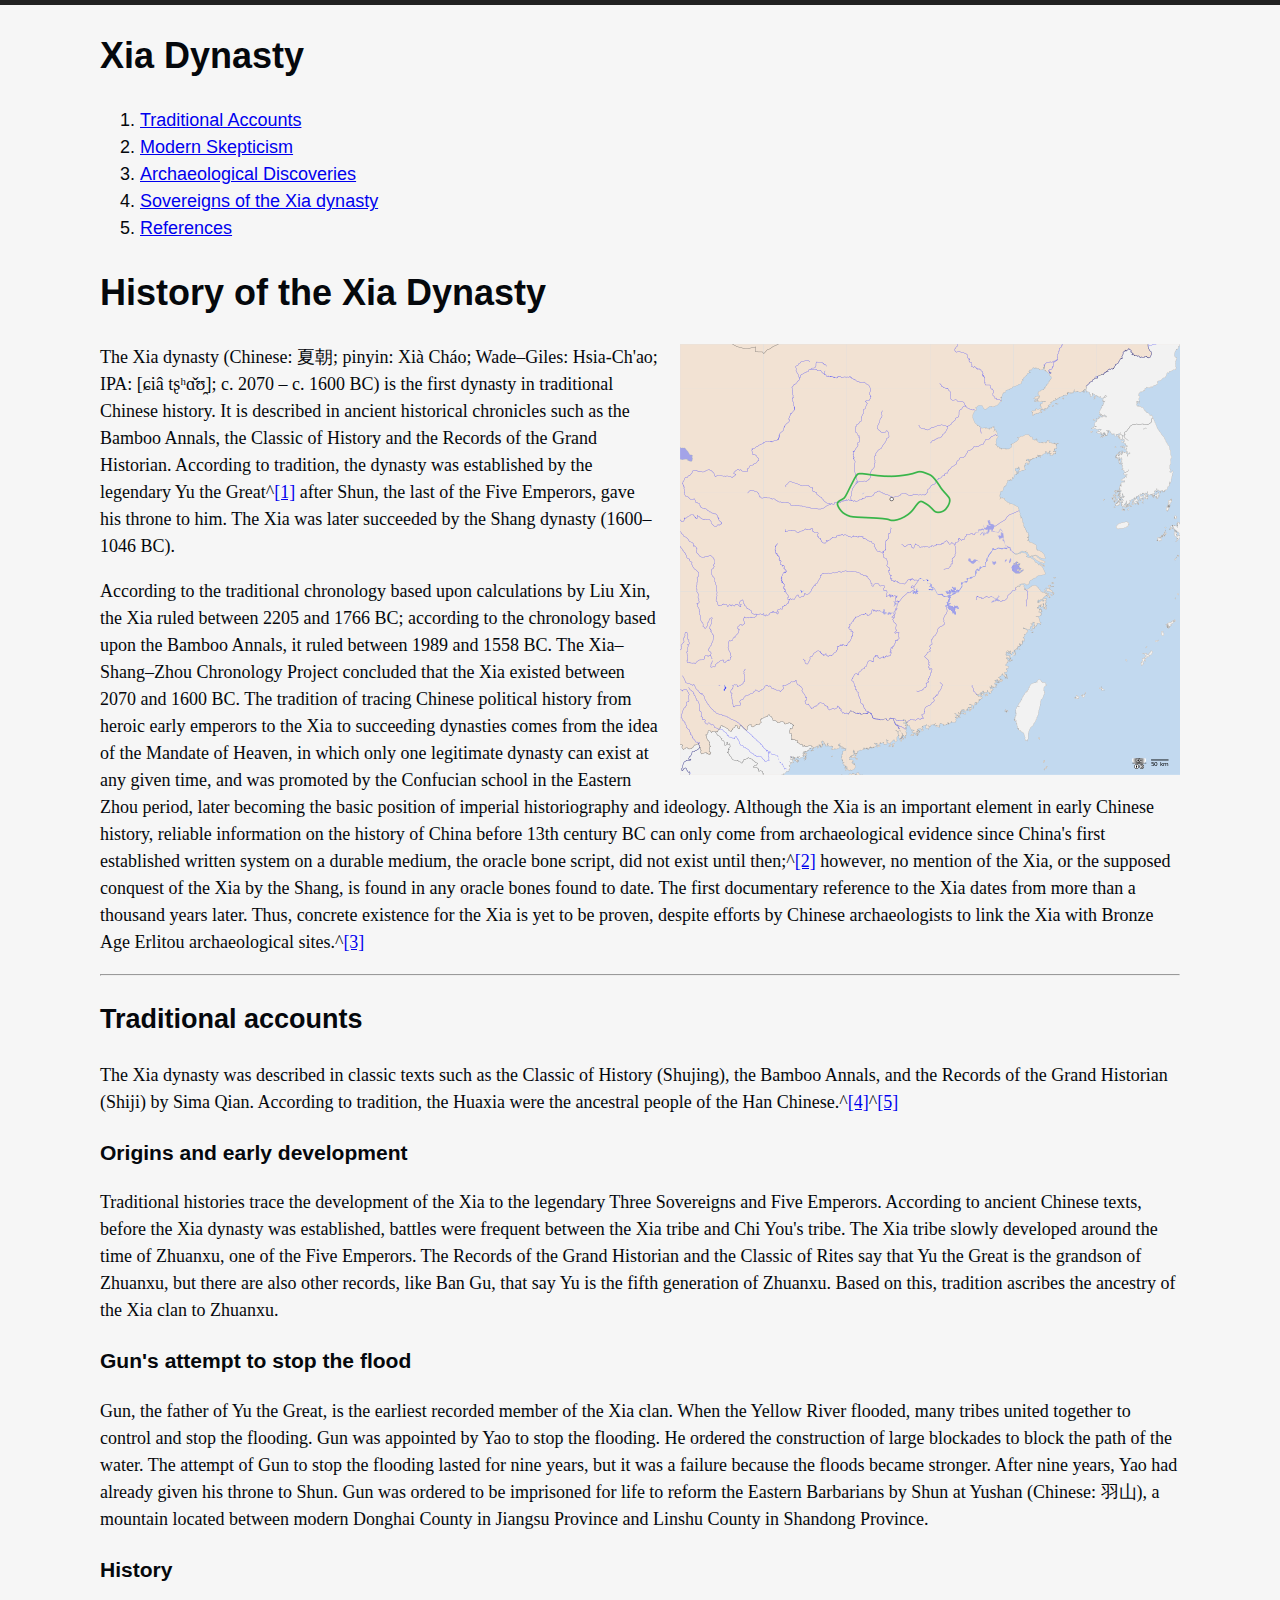
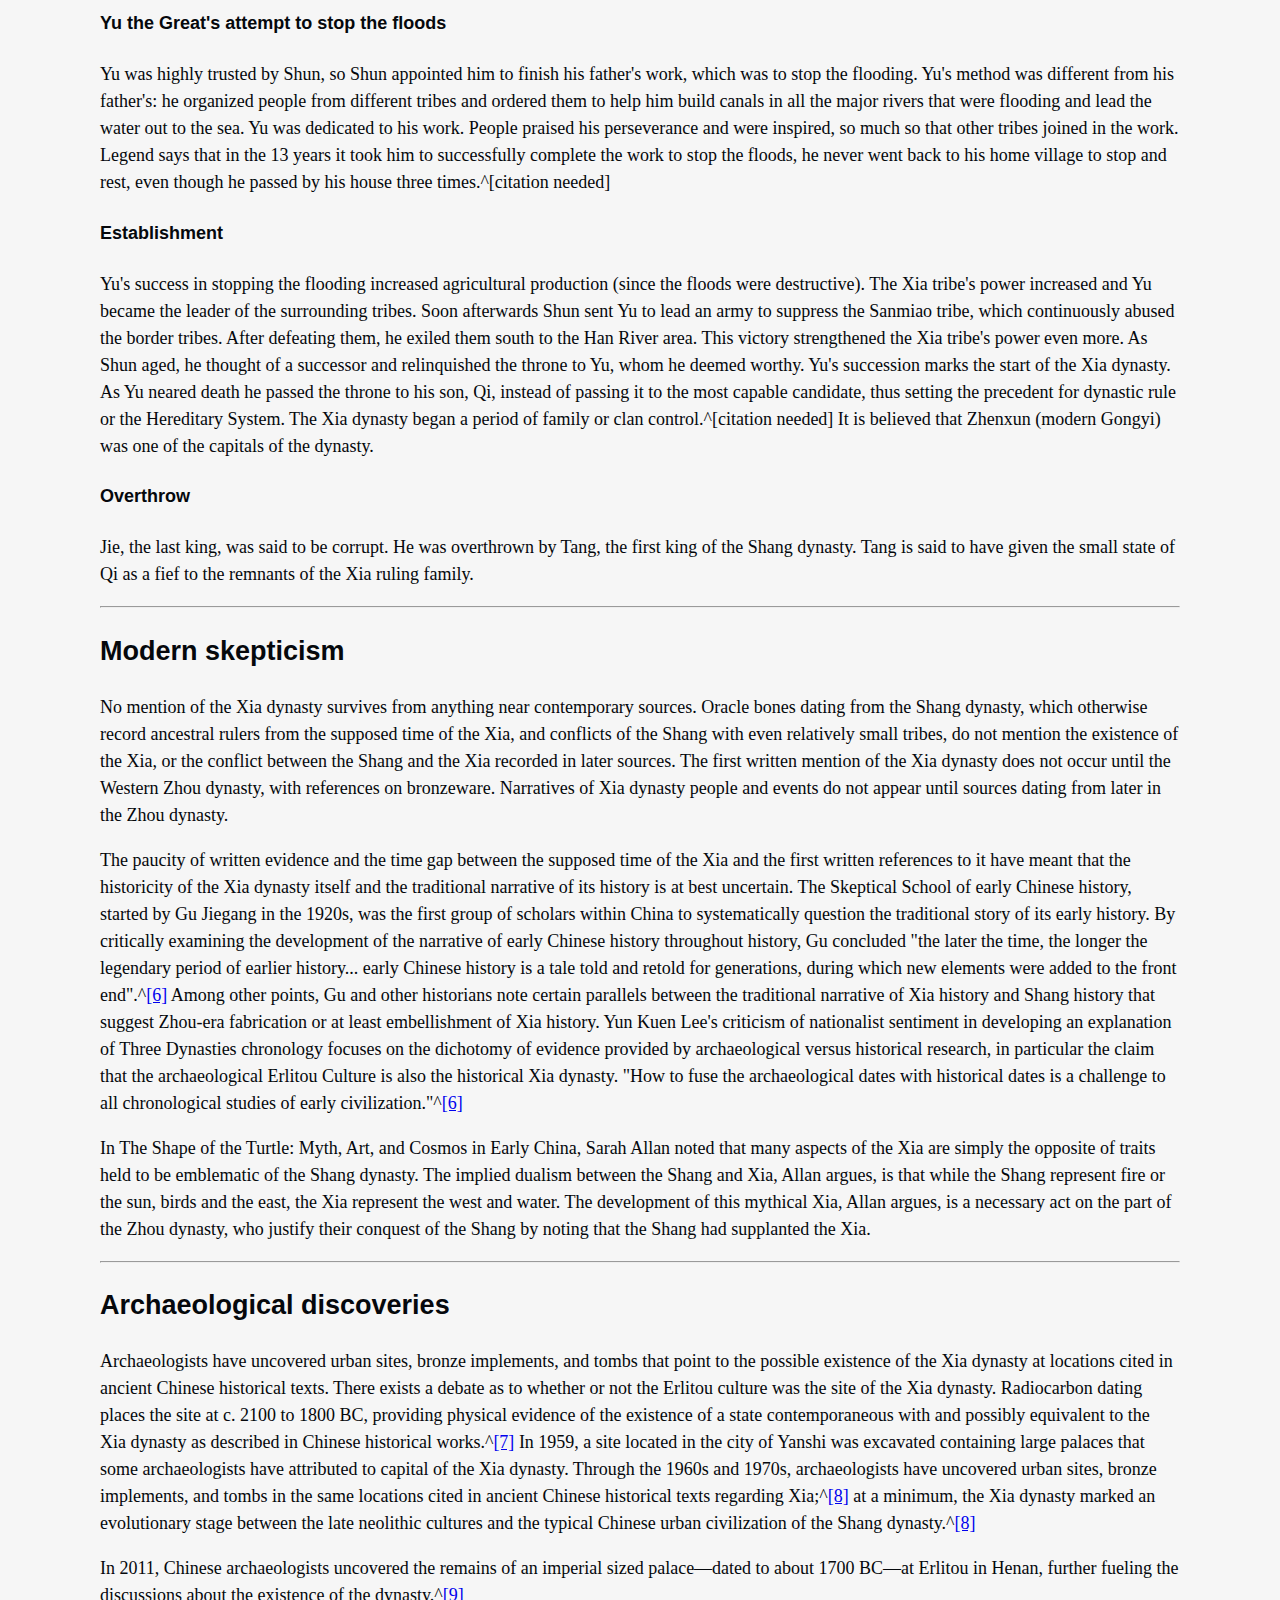
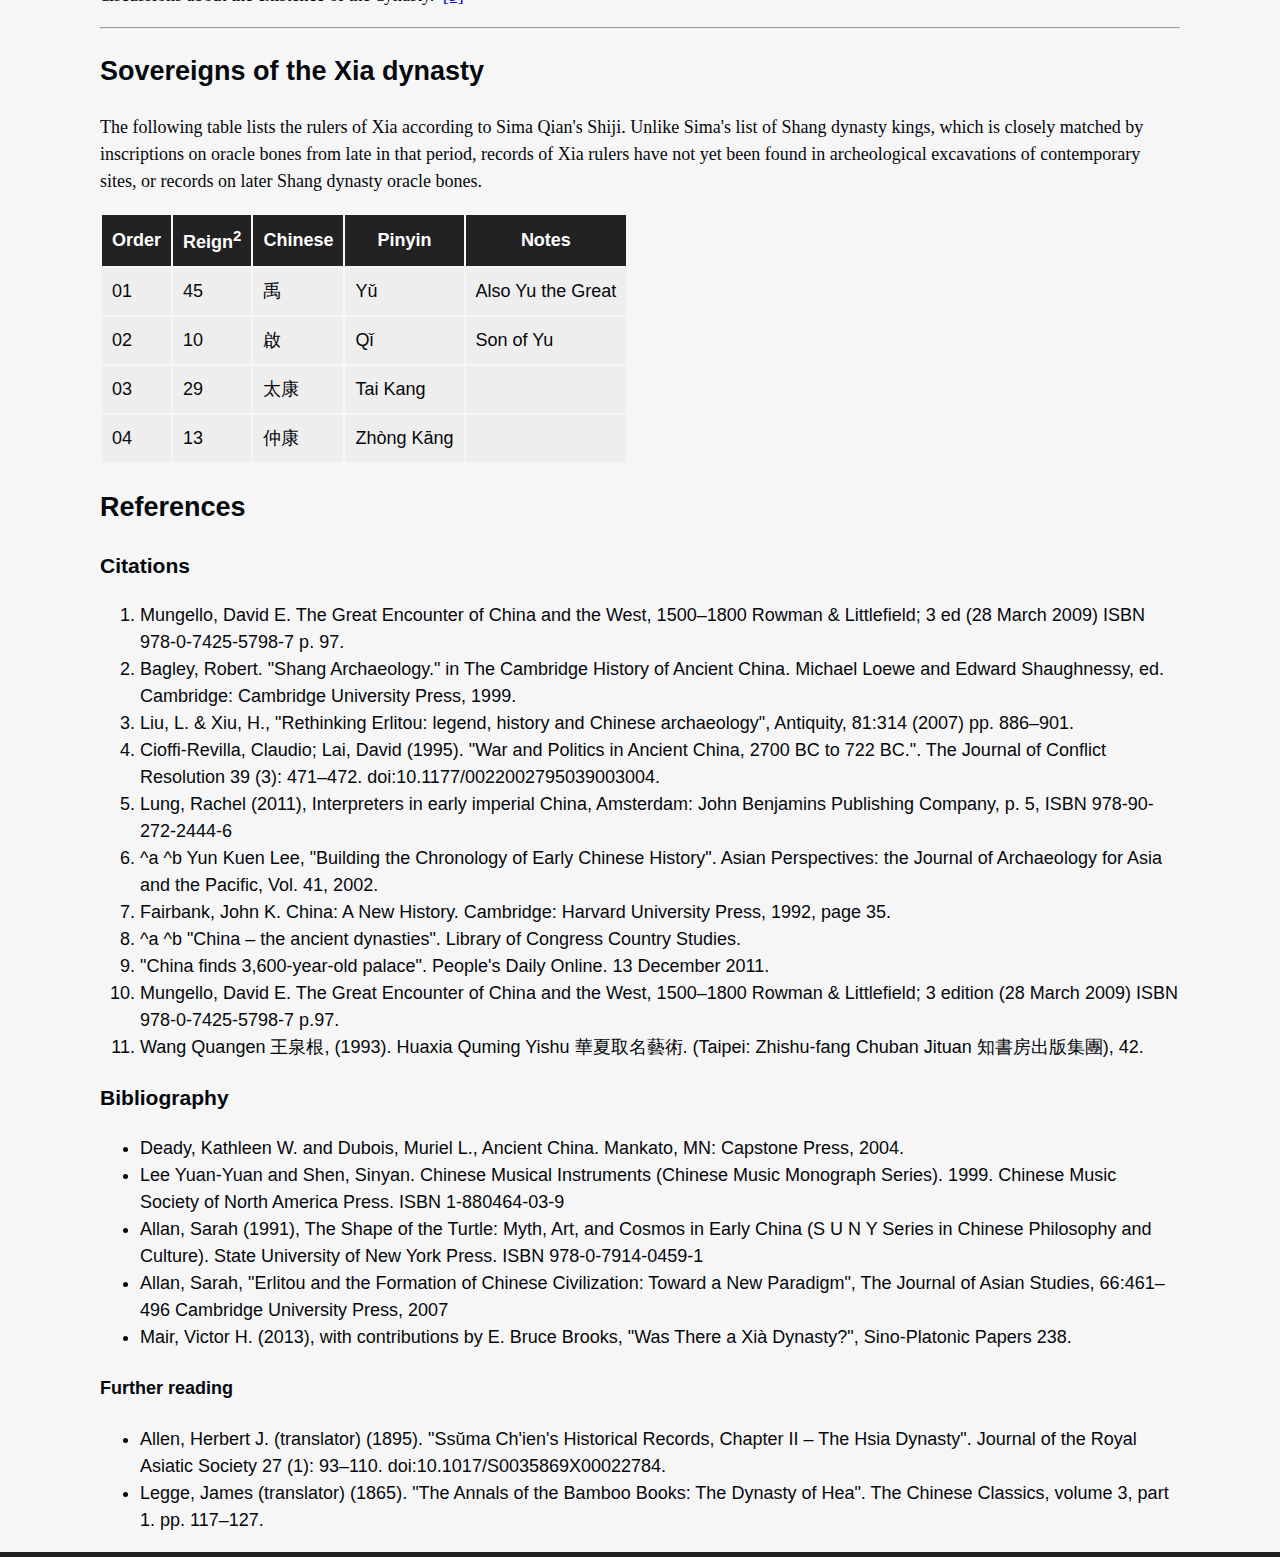
<file: Homework 01/solution/index.html>
<!DOCTYPE html>
<html lang="en">
<head>
    <meta charset="utf-8">
    <meta name="description" content="Xia Dynasty summary">

    <title>Xia Dynasty</title>

    <!-- external CSS link -->

    <link rel="stylesheet" href="css/style.css">

</head>
<body>

  <header>
    <h1>Xia Dynasty</h1>

    <nav>
      <ol>
        <li><a href="#accounts">Traditional Accounts</a></li>
        <li><a href="#skepticism">Modern Skepticism</a></li>
        <li><a href="#discoveries">Archaeological Discoveries</a></li>
        <li><a href="#sovereigns">Sovereigns of the Xia dynasty</a></li>
        <li><a href="#references">References</a></li>
      </ol>
    </nav>
    </header>

  <article>
    <h1>History of the Xia Dynasty</h1>

    <p><img src="images/xia_dynasty.png" alt="Xia Dynasty Map">The Xia dynasty (Chinese: 夏朝; pinyin: Xià Cháo; Wade–Giles: Hsia-Ch'ao; IPA: [ɕiâ tʂʰɑ̌ʊ̯]; c. 2070 – c. 1600 BC) is the first dynasty in traditional Chinese history. It is described in ancient historical chronicles such as the Bamboo Annals, the Classic of History and the Records of the Grand Historian. According to tradition, the dynasty was established by the legendary Yu the Great^<a href="#ref1">[1]</a> after Shun, the last of the Five Emperors, gave his throne to him. The Xia was later succeeded by the Shang dynasty (1600–1046 BC).</p>

    <p>According to the traditional chronology based upon calculations by Liu Xin, the Xia ruled between 2205 and 1766 BC; according to the chronology based upon the Bamboo Annals, it ruled between 1989 and 1558 BC. The Xia–Shang–Zhou Chronology Project concluded that the Xia existed between 2070 and 1600 BC. The tradition of tracing Chinese political history from heroic early emperors to the Xia to succeeding dynasties comes from the idea of the Mandate of Heaven, in which only one legitimate dynasty can exist at any given time, and was promoted by the Confucian school in the Eastern Zhou period, later becoming the basic position of imperial historiography and ideology. Although the Xia is an important element in early Chinese history, reliable information on the history of China before 13th century BC can only come from archaeological evidence since China's first established written system on a durable medium, the oracle bone script, did not exist until then;^<a href="#ref2">[2]</a> however, no mention of the Xia, or the supposed conquest of the Xia by the Shang, is found in any oracle bones found to date. The first documentary reference to the Xia dates from more than a thousand years later. Thus, concrete existence for the Xia is yet to be proven, despite efforts by Chinese archaeologists to link the Xia with Bronze Age Erlitou archaeological sites.^<a href="#ref3">[3]</a></p>

    <hr>

    <h2 id="accounts">Traditional accounts</h2>

    <p>The Xia dynasty was described in classic texts such as the Classic of History (Shujing), the Bamboo Annals, and the Records of the Grand Historian (Shiji) by Sima Qian. According to tradition, the Huaxia were the ancestral people of the Han Chinese.^<a href="#ref4">[4]</a>^<a href="#ref5">[5]</a></p>

    <h3>Origins and early development</h3>

    <p>Traditional histories trace the development of the Xia to the legendary Three Sovereigns and Five Emperors. According to ancient Chinese texts, before the Xia dynasty was established, battles were frequent between the Xia tribe and Chi You's tribe. The Xia tribe slowly developed around the time of Zhuanxu, one of the Five Emperors. The Records of the Grand Historian and the Classic of Rites say that Yu the Great is the grandson of Zhuanxu, but there are also other records, like Ban Gu, that say Yu is the fifth generation of Zhuanxu. Based on this, tradition ascribes the ancestry of the Xia clan to Zhuanxu.</p>

    <h3>Gun's attempt to stop the flood</h3>

    <p>Gun, the father of Yu the Great, is the earliest recorded member of the Xia clan. When the Yellow River flooded, many tribes united together to control and stop the flooding. Gun was appointed by Yao to stop the flooding. He ordered the construction of large blockades to block the path of the water. The attempt of Gun to stop the flooding lasted for nine years, but it was a failure because the floods became stronger. After nine years, Yao had already given his throne to Shun. Gun was ordered to be imprisoned for life to reform the Eastern Barbarians by Shun at Yushan (Chinese: 羽山), a mountain located between modern Donghai County in Jiangsu Province and Linshu County in Shandong Province.</p>

    <h3>History</h3>

    <h4>Yu the Great's attempt to stop the floods</h4>

    <p>Yu was highly trusted by Shun, so Shun appointed him to finish his father's work, which was to stop the flooding. Yu's method was different from his father's: he organized people from different tribes and ordered them to help him build canals in all the major rivers that were flooding and lead the water out to the sea. Yu was dedicated to his work. People praised his perseverance and were inspired, so much so that other tribes joined in the work. Legend says that in the 13 years it took him to successfully complete the work to stop the floods, he never went back to his home village to stop and rest, even though he passed by his house three times.^[citation needed]</p>

    <h4>Establishment</h4>

    <p>Yu's success in stopping the flooding increased agricultural production (since the floods were destructive). The Xia tribe's power increased and Yu became the leader of the surrounding tribes. Soon afterwards Shun sent Yu to lead an army to suppress the Sanmiao tribe, which continuously abused the border tribes. After defeating them, he exiled them south to the Han River area. This victory strengthened the Xia tribe's power even more. As Shun aged, he thought of a successor and relinquished the throne to Yu, whom he deemed worthy. Yu's succession marks the start of the Xia dynasty. As Yu neared death he passed the throne to his son, Qi, instead of passing it to the most capable candidate, thus setting the precedent for dynastic rule or the Hereditary System. The Xia dynasty began a period of family or clan control.^[citation needed] It is believed that Zhenxun (modern Gongyi) was one of the capitals of the dynasty.</p>

    <h4>Overthrow</h4>

    <p>Jie, the last king, was said to be corrupt. He was overthrown by Tang, the first king of the Shang dynasty. Tang is said to have given the small state of Qi as a fief to the remnants of the Xia ruling family.</p>

    <hr>

    <h2 id="skepticism">Modern skepticism</h2>

    <p>No mention of the Xia dynasty survives from anything near contemporary sources. Oracle bones dating from the Shang dynasty, which otherwise record ancestral rulers from the supposed time of the Xia, and conflicts of the Shang with even relatively small tribes, do not mention the existence of the Xia, or the conflict between the Shang and the Xia recorded in later sources. The first written mention of the Xia dynasty does not occur until the Western Zhou dynasty, with references on bronzeware. Narratives of Xia dynasty people and events do not appear until sources dating from later in the Zhou dynasty.</p>

    <p>The paucity of written evidence and the time gap between the supposed time of the Xia and the first written references to it have meant that the historicity of the Xia dynasty itself and the traditional narrative of its history is at best uncertain. The Skeptical School of early Chinese history, started by Gu Jiegang in the 1920s, was the first group of scholars within China to systematically question the traditional story of its early history. By critically examining the development of the narrative of early Chinese history throughout history, Gu concluded "the later the time, the longer the legendary period of earlier history... early Chinese history is a tale told and retold for generations, during which new elements were added to the front end".^<a href="#ref6">[6]</a> Among other points, Gu and other historians note certain parallels between the traditional narrative of Xia history and Shang history that suggest Zhou-era fabrication or at least embellishment of Xia history. Yun Kuen Lee's criticism of nationalist sentiment in developing an explanation of Three Dynasties chronology focuses on the dichotomy of evidence provided by archaeological versus historical research, in particular the claim that the archaeological Erlitou Culture is also the historical Xia dynasty. "How to fuse the archaeological dates with historical dates is a challenge to all chronological studies of early civilization."^<a href="#ref6">[6]</a></p>

    <p>In The Shape of the Turtle: Myth, Art, and Cosmos in Early China, Sarah Allan noted that many aspects of the Xia are simply the opposite of traits held to be emblematic of the Shang dynasty. The implied dualism between the Shang and Xia, Allan argues, is that while the Shang represent fire or the sun, birds and the east, the Xia represent the west and water. The development of this mythical Xia, Allan argues, is a necessary act on the part of the Zhou dynasty, who justify their conquest of the Shang by noting that the Shang had supplanted the Xia.</p>

    <hr>

    <h2 id="discoveries">Archaeological discoveries</h2>

    <p>Archaeologists have uncovered urban sites, bronze implements, and tombs that point to the possible existence of the Xia dynasty at locations cited in ancient Chinese historical texts. There exists a debate as to whether or not the Erlitou culture was the site of the Xia dynasty. Radiocarbon dating places the site at c. 2100 to 1800 BC, providing physical evidence of the existence of a state contemporaneous with and possibly equivalent to the Xia dynasty as described in Chinese historical works.^<a href="#ref7">[7]</a> In 1959, a site located in the city of Yanshi was excavated containing large palaces that some archaeologists have attributed to capital of the Xia dynasty. Through the 1960s and 1970s, archaeologists have uncovered urban sites, bronze implements, and tombs in the same locations cited in ancient Chinese historical texts regarding Xia;^<a href="#ref8">[8]</a> at a minimum, the Xia dynasty marked an evolutionary stage between the late neolithic cultures and the typical Chinese urban civilization of the Shang dynasty.^<a href="#ref8">[8]</a></p>

    <p>In 2011, Chinese archaeologists uncovered the remains of an imperial sized palace—dated to about 1700 BC—at Erlitou in Henan, further fueling the discussions about the existence of the dynasty.^<a href="#ref9">[9]</a></p>

    <hr>

    <h2 id="sovereigns">Sovereigns of the Xia dynasty</h2>

    <p>The following table lists the rulers of Xia according to Sima Qian's Shiji. Unlike Sima's list of Shang dynasty kings, which is closely matched by inscriptions on oracle bones from late in that period, records of Xia rulers have not yet been found in archeological excavations of contemporary sites, or records on later Shang dynasty oracle bones.</p>

    <table>
        <tr>
            <th>Order</th>
            <th>Reign<sup>2</sup></th>
            <th>Chinese</th>
            <th>Pinyin</th>
            <th>Notes</th>
        </tr>
        <tr>
            <td>01</td>
            <td>45</td>
            <td>禹</td>
            <td>Yǔ</td>
            <td>Also Yu the Great</td>
        </tr>
        <tr>
            <td>02</td>
            <td>10</td>
            <td>啟</td>
            <td>Qǐ</td>
            <td>Son of Yu</td>
        </tr>
        <tr>
            <td>03</td>
            <td>29</td>
            <td>太康</td>
            <td>Tai Kang</td>
            <td>&nbsp;</td>
        </tr>
        <tr>
            <td>04</td>
            <td>13</td>
            <td>仲康</td>
            <td>Zhòng Kāng</td>
            <td>&nbsp;</td>
        </tr>
    </table>

    <h2 id="references">References</h2>

    <h3>Citations</h3>

    <ol>
        <li id="ref1">Mungello, David E. The Great Encounter of China and the West, 1500–1800 Rowman & Littlefield; 3 ed (28 March 2009) ISBN 978-0-7425-5798-7 p. 97.</li>
        <li id="ref2">Bagley, Robert. "Shang Archaeology." in The Cambridge History of Ancient China. Michael Loewe and Edward Shaughnessy, ed. Cambridge: Cambridge University Press, 1999.</li>
        <li id="ref3">Liu, L. & Xiu, H., "Rethinking Erlitou: legend, history and Chinese archaeology", Antiquity, 81:314 (2007) pp. 886–901.</li>
        <li id="ref4">Cioffi-Revilla, Claudio; Lai, David (1995). "War and Politics in Ancient China, 2700 BC to 722 BC.". The Journal of Conflict Resolution 39 (3): 471–472. doi:10.1177/0022002795039003004.</li>
        <li id="ref5">Lung, Rachel (2011), Interpreters in early imperial China, Amsterdam: John Benjamins Publishing Company, p. 5, ISBN 978-90-272-2444-6</li>
        <li id="ref6">^a ^b Yun Kuen Lee, "Building the Chronology of Early Chinese History". Asian Perspectives: the Journal of Archaeology for Asia and the Pacific, Vol. 41, 2002.</li>
        <li id="ref7">Fairbank, John K. China: A New History. Cambridge: Harvard University Press, 1992, page 35.</li>
        <li id="ref8">^a ^b "China – the ancient dynasties". Library of Congress Country Studies.</li>
        <li id="ref9">"China finds 3,600-year-old palace". People's Daily Online. 13 December 2011.</li>
        <li id="ref10">Mungello, David E. The Great Encounter of China and the West, 1500–1800 Rowman & Littlefield; 3 edition (28 March 2009) ISBN 978-0-7425-5798-7 p.97.</li>
        <li id="ref11">Wang Quangen 王泉根, (1993). Huaxia Quming Yishu 華夏取名藝術. (Taipei: Zhishu-fang Chuban Jituan 知書房出版集團), 42.</li>
    </ol>

    <h3>Bibliography</h3>

    <ul>
        <li>Deady, Kathleen W. and Dubois, Muriel L., Ancient China. Mankato, MN: Capstone Press, 2004.</li>
        <li>Lee Yuan-Yuan and Shen, Sinyan. Chinese Musical Instruments (Chinese Music Monograph Series). 1999. Chinese Music Society of North America Press. ISBN 1-880464-03-9</li>
        <li>Allan, Sarah (1991), The Shape of the Turtle: Myth, Art, and Cosmos in Early China (S U N Y Series in Chinese Philosophy and Culture). State University of New York Press. ISBN 978-0-7914-0459-1</li>
        <li>Allan, Sarah, "Erlitou and the Formation of Chinese Civilization: Toward a New Paradigm", The Journal of Asian Studies, 66:461–496 Cambridge University Press, 2007</li>
        <li>Mair, Victor H. (2013), with contributions by E. Bruce Brooks, "Was There a Xià Dynasty?", Sino-Platonic Papers 238.</li>
    </ul>

    <h4>Further reading</h4>

    <ul>
      <li>Allen, Herbert J. (translator) (1895). "Ssŭma Ch'ien's Historical Records, Chapter II – The Hsia Dynasty". Journal of the Royal Asiatic Society 27 (1): 93–110. doi:10.1017/S0035869X00022784.</li>
      <li>Legge, James (translator) (1865). "The Annals of the Bamboo Books: The Dynasty of Hea". The Chinese Classics, volume 3, part 1. pp. 117–127.</li>
    </ul>

  </article>

</body>
</html>
</file>
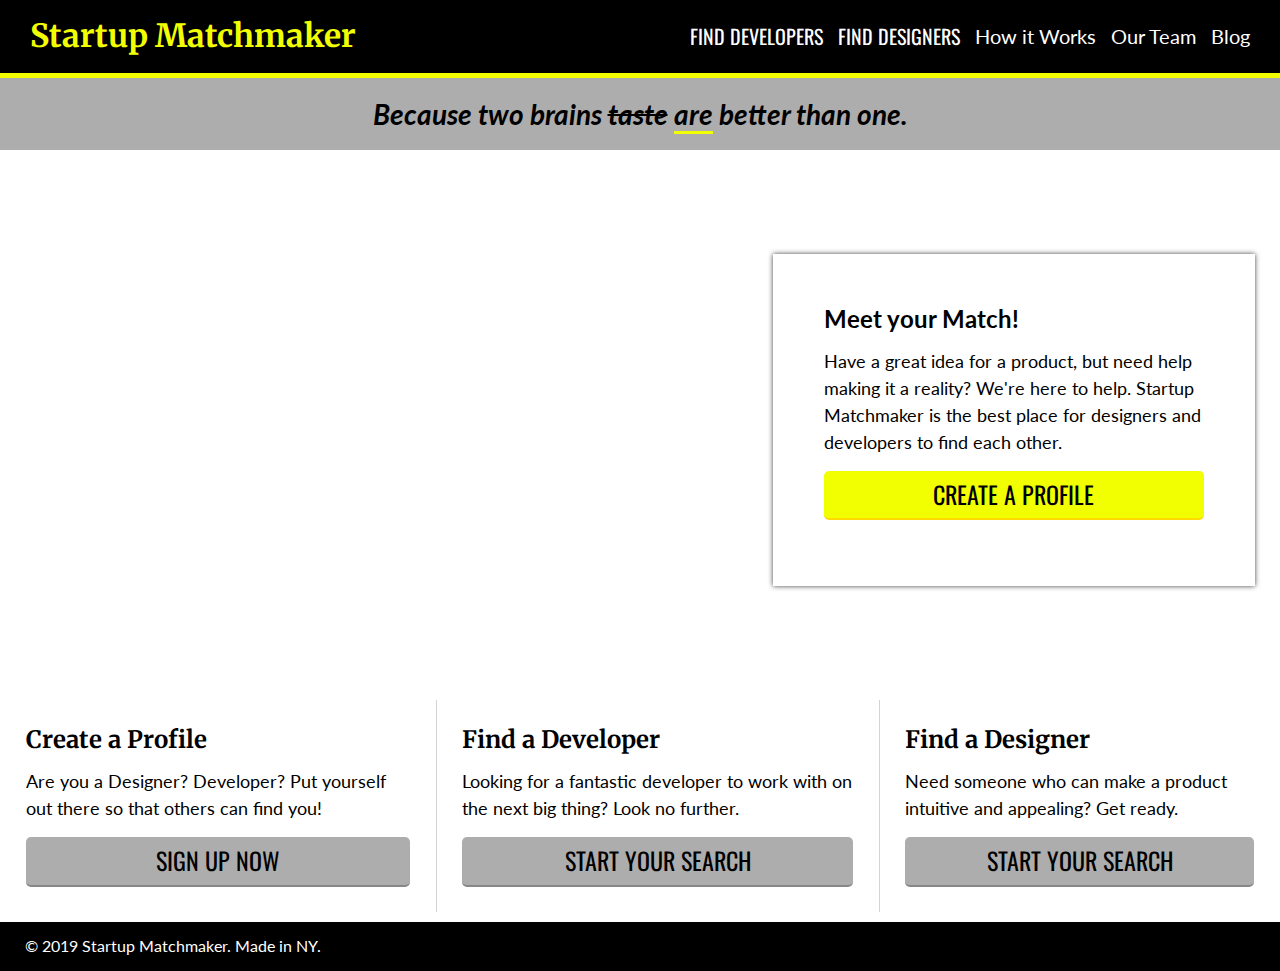
<file: Homework 02/solution_code/index.html>
<!DOCTYPE html>
<html lang="en">
  <head>
    <meta charset="utf-8">
    <meta http-equiv="x-ua-compatible" content="ie=edge">
    <title>Matchmaker Site</title>
    <meta name="description" content="Startup Matchmaker Site for GA">

    <!-- Why are these in this order folks? -->
    <link rel="stylesheet" href="css/normalize.css">
    <link href="https://fonts.googleapis.com/css?family=Lato:400,400i|Merriweather|Oswald" rel="stylesheet">
    <link rel="stylesheet" href="css/style.css">
  </head>
  <body>
    <!-- Note how the code is indented and is very readable -->
    <header class="site_header">
      <div class="logo">
        <!-- Why am I using these font classes everywhere? hint: Bootstrap is coming.. -->
        <h1><a href="">Startup Matchmaker</a></h1>
      </div>
      <nav class="main-nav">
        <ul>
          <li class="main-nav-item main-nav-item-featured"><a href="">Find Developers</a></li>
          <li class="main-nav-item main-nav-item-featured"><a href="">Find Designers</a></li>
          <li class="main-nav-item "><a href="">How it Works</a></li>
          <li class="main-nav-item "><a href="">Our Team</a></li>
          <li class="main-nav-item"><a href="">Blog</a></li>
        </ul>

      </nav>
    </header>
    <aside class="secondary-text">
      <p>Because two brains <span class="strikeout">taste</span> <span class="underline">are</span> better than one.</p>
    </aside>
    <section class="hero-area">
      <div class="inset-div">
        <h2>Meet your Match!</h2>
        <p>Have a great idea for a product, but need help making it a reality? We're here to help. Startup Matchmaker is the best place for designers and developers to find each other.</p>
        <a href="#" class="cta main-cta">Create a profile</a>
      </div>
    </section>
    <section class="three-wide">
      <article class="third-container featured-block">
        <h1>Create a Profile</h1>
        <p>Are you a Designer? Developer? Put yourself out there so that others can find you!</p>
        <a href="#" class="cta">Sign up now</a>
      </article>
      <article class="third-container featured-block">
        <h1>Find a Developer</h1>
        <p>Looking for a fantastic developer to work with on the next big thing? Look no further.</p>
        <a href="#" class="cta">Start Your Search</a>
      </article>
      <article class="third-container featured-block">
        <h1>Find a Designer</h1>
        <p>Need someone who can make a product intuitive and appealing? Get ready.</p>
        <a href="#" class="cta">Start Your Search</a>
      </article>
    </section>
    <footer class="site-footer">
      &copy; 2019 Startup Matchmaker. Made in NY.
    </footer>
  </body>
</html>
</file>
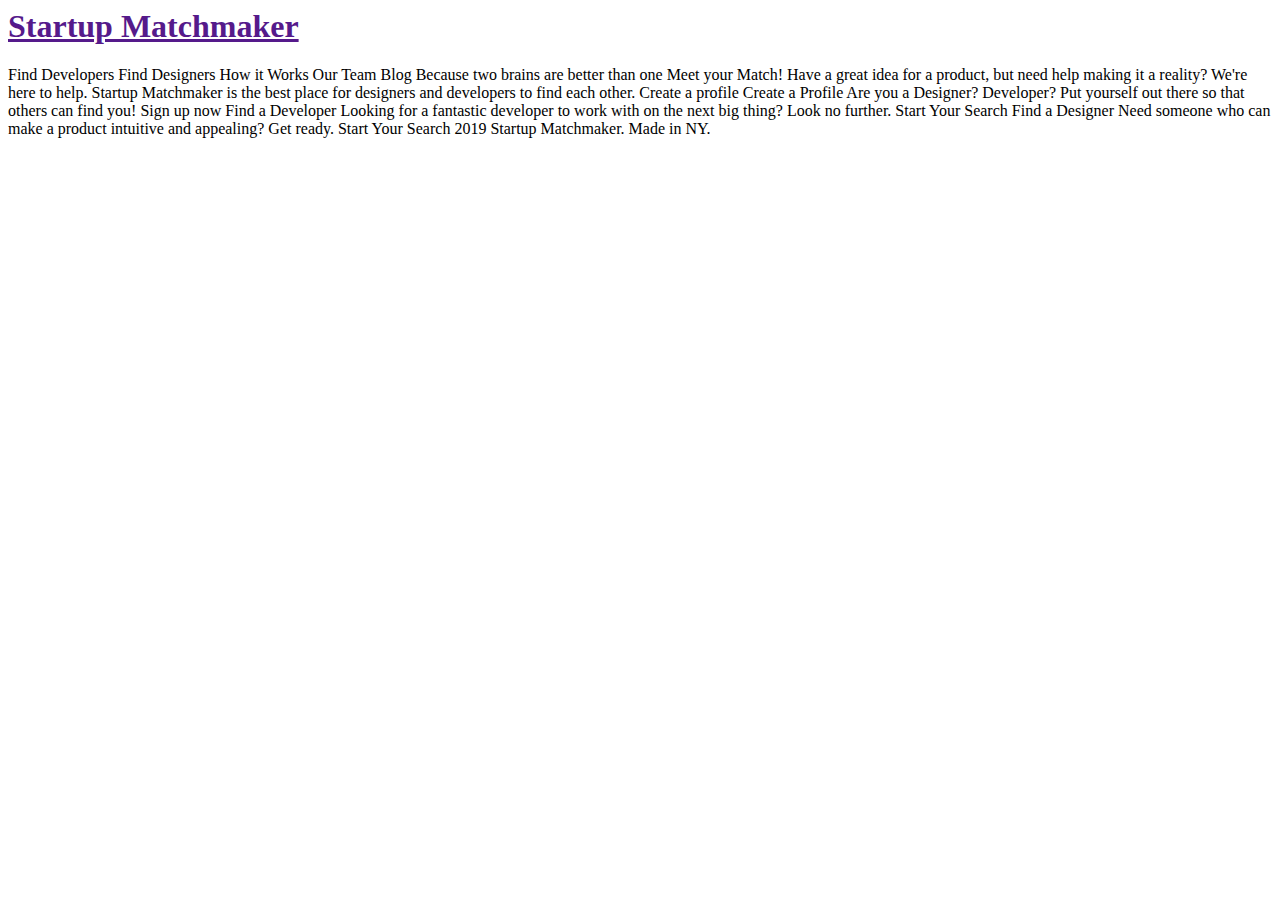
<file: Homework 02/starter_code/index.html>
<html class="no-js" lang="en">
    <head>
        <meta charset="utf-8">
        <meta http-equiv="x-ua-compatible" content="ie=edge">
        <title>Matchmaker Site</title>
        <meta name="description" content="Startup Matchmaker">
        <meta name="viewport" content="width=device-width, initial-scale=1">
      
      <!-- Google font, you'll learn how to use this soon-->
      <link href="https://fonts.googleapis.com/css?family=Lato:400,400i|Merriweather|Oswald" rel="stylesheet">
      <link href=""
    </head>
    <body>
<!-- Put your glorious code here -->
<header class="global_header">
    <div class="logo">
        <h1><a href>Startup Matchmaker</a></h1>
    </div>
</header>

Find Developers
Find Designers
How it Works
Our Team
Blog
      
Because two brains are better than one
      
Meet your Match!
Have a great idea for a product, but need help making it a reality? We're here to help. Startup Matchmaker is the best place for designers and developers to find each other.
Create a profile
    
Create a Profile
Are you a Designer? Developer? Put yourself out there so that others can find you!
Sign up now
      
Find a Developer
Looking for a fantastic developer to work with on the next big thing? Look no further.
Start Your Search
      
Find a Designer
Need someone who can make a product intuitive and appealing? Get ready.
Start Your Search      

2019 Startup Matchmaker. Made in NY.
    </body>
</html>
</file>
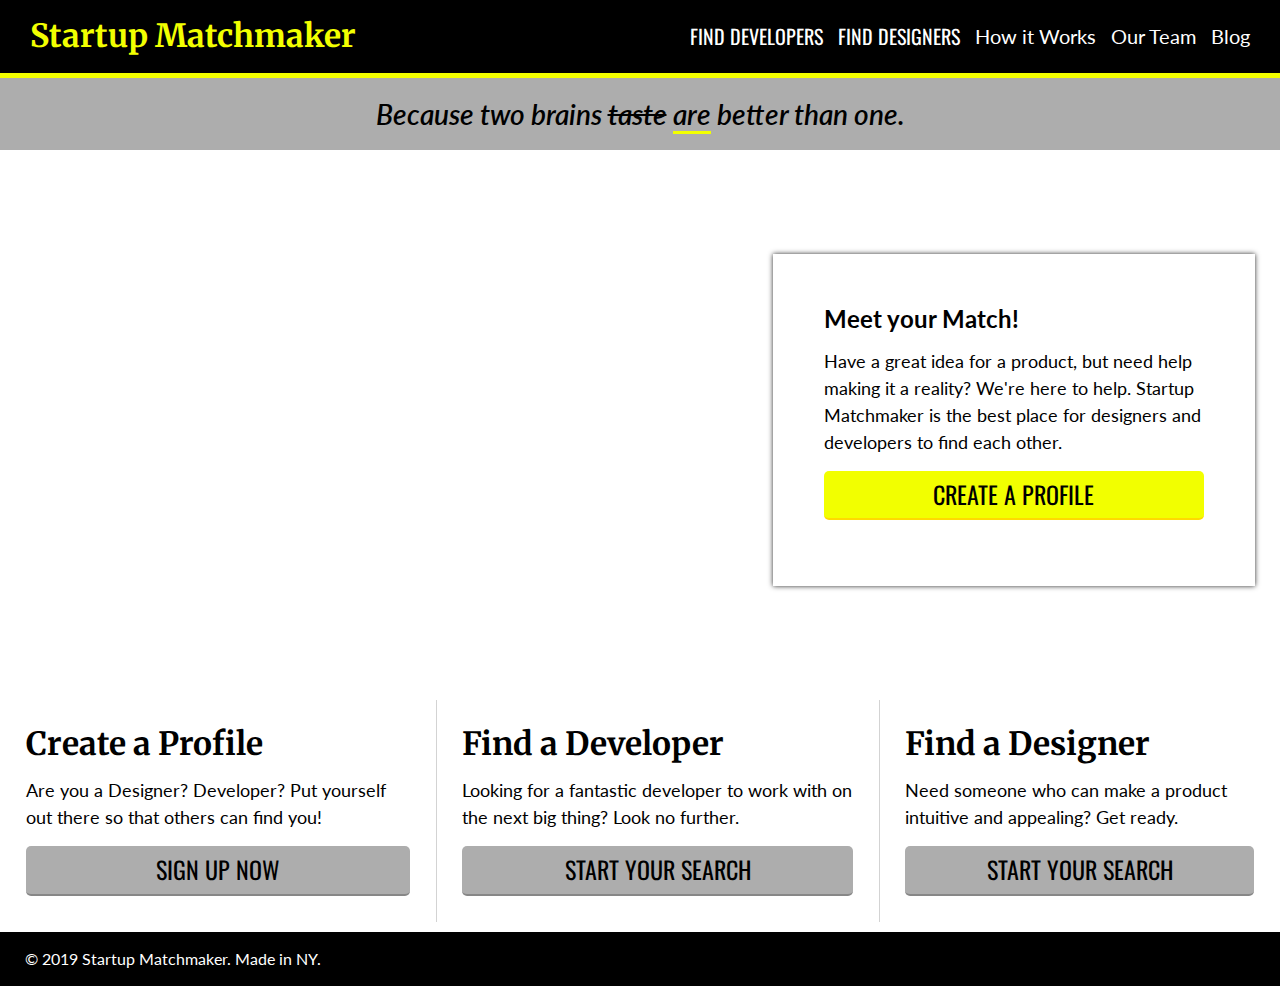
<file: Homework 02/vickery_solution/index.html>
<html class="no-js" lang="en">
    <head>
        <meta charset="utf-8">
        <meta http-equiv="x-ua-compatible" content="ie=edge">
        <title>Matchmaker Site</title>
        <meta name="description" content="Startup Matchmaker">
        <meta name="viewport" content="width=device-width, initial-scale=1">
      
      <!-- Google font, you'll learn how to use this soon-->
      <link href="css/normalize.css">
      <link href="https://fonts.googleapis.com/css?family=Lato:400,400i|Merriweather|Oswald" rel="stylesheet">
      <link href="css/style.css" rel="stylesheet">
    </head>
    
<!-- Put your glorious code here -->

<body>

<!-- Top navigation section -->


<header class="global_header">

    <div class="logo">
        <a href>Startup Matchmaker</a>
    </div>

    <nav class="top_nav">
        <ul>
        <a class="nav_find_talent" href>Find Developers</a>
        <a class="nav_find_talent" href>Find Designers</a>
        <a class="nav_links" href>How it Works</a>
        <a class="nav_links" href>Our Team</a>
        <a class="nav_links" href>Blog</a>
          </ul>
    </nav>

</header>  

<!-- Grey sub-heading area -->

<section class="sub_head">
    <p>Because two brains <span class="taste">taste</span> <span class="are">are</span> better than one.
    </p>
</section>

<!-- Hero image section -->

<main class="hero">   
    <div class="match_div">
        <h2>Meet your Match!</h2>
            <p>Have a great idea for a product, but need help making it a reality? We're here to help. Startup Matchmaker is the best place for designers and developers to find each other.
            </p>
        <a href="" class="button">Create a profile</a>
    </div>  
</main>   

<!-- 3-card layout at bottom -->

<section class="option_cards">

    <div class="card">
        <h1>Create a Profile</h1>
            <p>Are you a Designer? Developer? Put yourself out there so that others can find you!</p>
            <a href="" class="button">Sign up now</a>
    </div>

    <!-- <hr> couldn't get the lines thin enough to match the mock -->
      
    <div class="card">
        <h1>Find a Developer</h1>
            <p>Looking for a fantastic developer to work with on the next big thing? Look no further.</p>
            <a href="" class="button">Start Your Search</a>
    </div>

    <!-- <hr> -->

    <div class="card">
        <h1>Find a Designer</h1>
            <p>Need someone who can make a product intuitive and appealing? Get ready.</p>
            <a href="" class="button">Start Your Search </a>
    </div>

</section>

<!-- Footer area in black -->

<footer>
    <p> &copy; 2019 Startup Matchmaker. Made in NY.</p>
</footer>   
    </body>
</html>
</file>
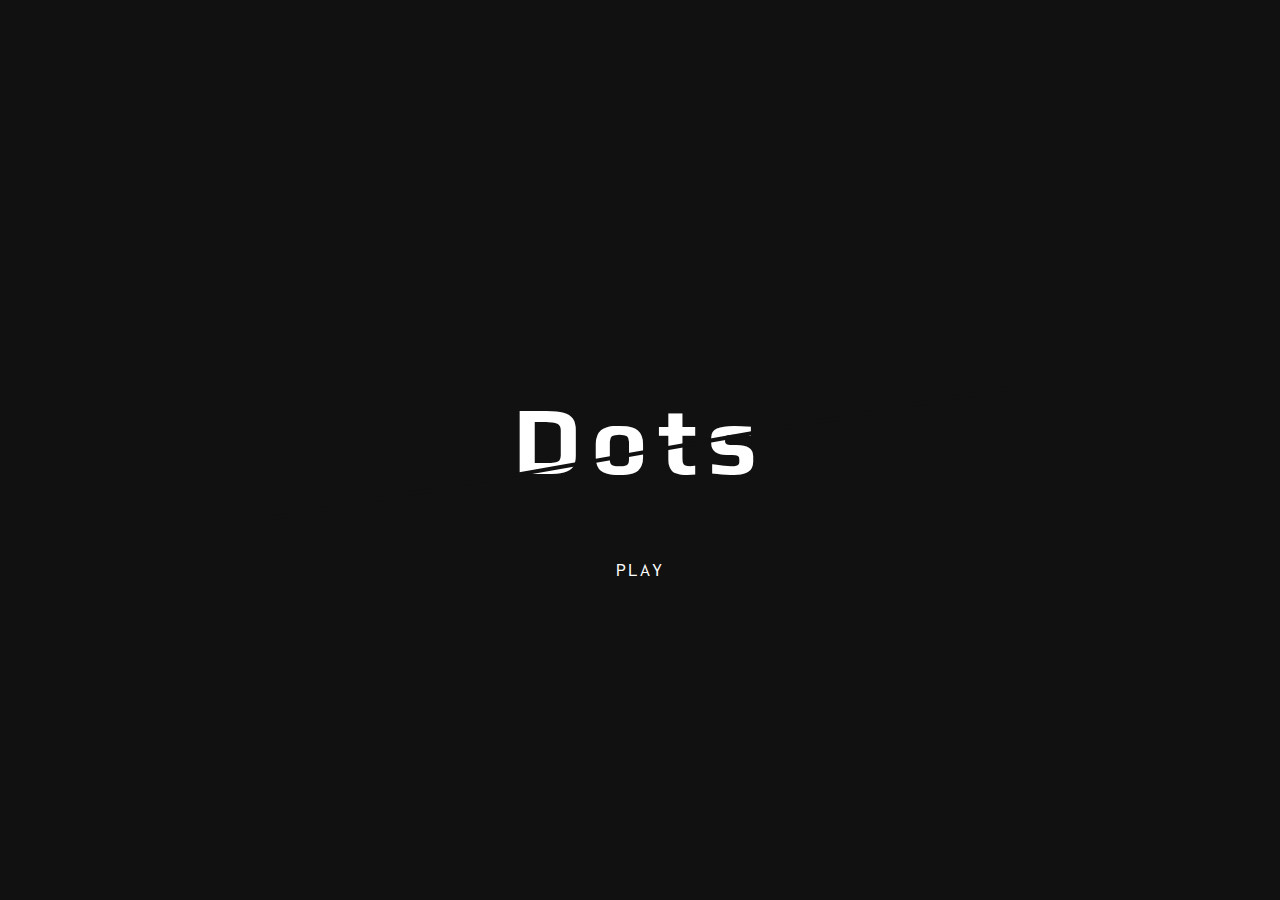
<file: Homework 04/solution_code/index.html>
<!DOCTYPE html>
<html>
  <head>
    <meta charset="UTF-8" />
    <meta name="viewport" content="width=device-width" />
    <link href="https://fonts.googleapis.com/css?family=Inconsolata:700|Play" rel="stylesheet">
    <link rel="stylesheet" href="style.css" >
    <title>Dots</title>
  </head>
  <body class="homepage">

    <main>
      <div class="outer-container">
        <h1 class="title--xl-large">Dots</h1>
        <a class="btn" href="level-one.html">Play</a>
      </div>
    </main>

  </body>
</html>
</file>
<file: final project/homepage/style.css>
/********  NAVIGATION  *********/

.main-menu{
    display: flex;
    flex-direction: column;
    background-color: white;
    position: fixed;
    z-index: 1000;
    top: 0;
    left: 0;
    width: 100%;
}

.main-menu-bar{
    display:flex;
    padding: 1rem 3rem;
    border-bottom: solid 1px #b2b2b2;
    justify-content: space-between; 
}

.main-nav-left,
.main-nav-right{
    display: flex;
    align-items: center;
    line-height: 0;   
}

.main-nav-left{
    flex-grow: 1;
    padding-left: 1.12rem;
    border-left: solid 1px #b2b2b2;   
}


.main-nav-item{
    text-decoration: none;
    color: #333333;
    font-size: 1rem;
    font-family: Helvetica;
    display: flex;
    align-items: center;
    padding: 1rem 1.12rem;
    margin: 0;
    line-height: 1.5rem;
}


.main-nav-item span{

    color: #333333;
}

.main-nav-right .main-nav-item{
    padding: 1rem 2rem;
    border-left: solid 1px #b2b2b2;
}

.main-nav-right .main-nav-item p{
    display:none;
}

.main-nav-right li:first-child .main-nav-item {
    border: none;
}

.flag{
    height: 1.5rem;
}

.logo,
.logo-link {
    height: 4rem;
    width: 4rem;
}

.logo-container{
    display: flex;
    margin-right: 2rem;
    
}
.inline-nav-item {
    display: none;
}

@media (max-width:1120px){

.main-menu-stretch{
    height:100%;
}

.main-menu-bar  {
    padding: 0;
    border: 0;
    margin: 0;
    flex-direction: column;
    flex-grow: 1;
} 

.logo-container {
    display:flex;
    padding: 1rem 1rem;
    border-bottom: solid 1px #b2b2b2;
    justify-content: space-between;
    
    margin-right:0;
}   

.menu-toggle{
    display: none;
} 


.main-nav-left{
    flex-direction: column;
    padding:0;
}
.main-nav-left li:last-child{
    flex-grow: 1; 
}
.main-nav-right {
    flex-direction: row;
    padding:0;
}

.main-nav-left li,
.main-nav-right li{
    width: 100%;
    border-bottom: solid 1px #b2b2b2;
    
}

.main-nav-item{
    display: flex;
    justify-content: space-between;
    padding: 1rem 2rem;
}
.main-nav-left .main-nav-item:hover{
    background-color: #f4f4f4;
}

.inline-nav-item {
    display: flex;
    flex-direction: column;
    justify-content: center;
    font-size: 0.65rem;
    padding: 0.5rem 1rem;
    font-weight: 600;
}

.main-nav-right .main-nav-item {
    display:flex;
    flex-direction: column;
    padding: 2rem 2rem;
    background-color: #f2f2f2;
}

.main-nav-right .main-nav-item p{
    display:block;
    font-size: 0.65rem;
    font-weight: 600;
}

.main-nav-right li:last-child {
    display: none;
}

}

/********  GLOBAL STYLES  *********/

html,
body{
    height:100%;
}

h1{
    font-family: georgia;
    font-size: 3rem;
    font-weight: 800;
    line-height: 4rem;
}
h2{
    font-family: georgia;
    font-size: 2rem;
    font-weight:800;
}
h3{
    font-size: 1.5rem;
    font-family: georgia;
    font-weight: 800;
}

h4{
    font-size: 1rem;
    font-family: helvetica;
    font-weight: 600;
}
hr{
    margin:0;
}

p{
    font-family: helvetica;
    line-height: 1.5rem;
}

.button{
    padding: 1rem 2rem;
    background-color: #014108;
    border-radius: 0.5rem;
    color: #ffffff;
    text-align: center;
    font-family: helvetica;
    font-weight:800;
    text-decoration: none;
    
}
.button:hover{
    background-color: #002b05;
}



/********  HERO SECTION  *********/
  

.hero-section {
    display: flex;
    height: calc(100% - 13rem);
    margin: 6rem 1rem 1rem 1rem;
    padding: 3rem;
    max-height: 700px;
    min-height: 500px;
    background-color: #ffffff;
    color:#333333;
    gap: 4rem;
    
}

.hero-left {
    flex: 2; 
    display: flex;
    flex-direction: column;
    align-items: flex-start;
    justify-content: center;
    gap: 1.5rem; 
}

.hero-right {
    flex: 3;
    height: 100%;
    display: flex;
    align-items: center;
}
.hero-image{
    max-width: 100%;
}
.hero-blurb{
    display: flex;
    flex-direction: column;
    gap: 0.5rem;
}
.hero-header{
    width: 100%;
}

@media (max-width:992px){
   .hero-section{
        flex-direction: column;
        align-items: center;
        height: auto;
        max-height: none;
        margin: 6rem 0 0 0;
        padding: 4rem 0 0 0;
        gap: 8rem;
   } 
   .hero-left { 
        align-self: center;
        align-items: center;
        justify-content: center;
        gap: 1.5rem; 
        width: 50%;
        min-width: 55%;
    }
    .hero-header,
    .hero-blurb-label,
    .hero-blurb-text{
        text-align: center;    
    }
    .hero-right{
        height:auto;
        width: 70%;
        padding-bottom: 4rem;    
    }
 }   
    @media (max-width:768px){
    .hero-left{
        min-width: 50%;
    }
    .hero-header{
        font-size: 2rem;
        line-height: 3rem;
    }
}


/********  PUBLICATIONS SECTION  *********/

.publications-section{
    padding: 5rem 0;
    background-color: #66727c;
    display: none;
}

/********  Varieties SECTION  *********/

.varieties-section{
    display: flex;
    flex-direction: row;
    border-top: 1px solid #b2b2b2;
    color:#333333;
}

.product-column{
    
    flex: 1;
    display: flex;
    flex-direction: column;
    align-items: center;
    justify-content: space-between;
    padding: 4rem;
    gap:2rem;
    border-left: 1px solid #b2b2b2;
}


.product-content-overview{

    
    display: flex;
    flex-direction:column;
    align-items: center;
    gap: 1rem;
    /* transition: 400ms ease-in-out; */

}

.product-details{
    display: flex;
    flex-direction:column;
    align-items: center;
    margin: 4rem auto 0;
    gap: 1rem;
    height: 100%;
    position: absolute;
    left: 0;
    right: 0;
    /* transition: 400ms ease-in-out; */
}
.variety-buttons{
    display: flex;
    flex-direction: column;
    align-items: center;
    gap: 2rem;
}

.product-image {
    width: 100%;
    max-width:250px;
}
.product-name{
    text-align: center;
    line-height: 2rem;
}

.product-ingredients{
    display: flex;
    flex-direction: column;
    gap: 0.5rem;
    align-items:center;
}

.product-ingredients li{
    font-family: helvetica;
    color: #828282;
    text-align: center;
}

.line-break{
    width: 100%;
    padding: 1rem 0;
}

.product-price{
    font-size: 1rem;
    font-family: helvetica;
    font-weight: 400;
    color: #333333;
}
.product-description{
    font-size: .75rem;
    text-align: center;
    align-self: stretch;
}

.product-tagline{
    /* font-size: 1.25rem; */
    text-align:center;
    list-style: none;
}

.product-tagline li{
    margin-bottom: 1rem;
}
.product-tagline li:last-child{
    margin-bottom: 0;
}

.underline-button{
    font-family: helvetica;
    color: #000000;
}
@media (max-width:992px){
   .varieties-section{
    flex-flow: row wrap;
    justify-content: flex-start;
   }
   .product-column{
    min-width: 256px;
   }

   .product-column:last-child{
    border-top: 1px solid #b2b2b2;
    padding: 4rem 35%;
    }
}
@media (max-width:768px){
    .varieties-section{
        border-top: none; 
    }
    .product-column{
     min-width: 256px;
     border-top: 1px solid #b2b2b2;
    }
    .product-column:last-child{
        padding: 4rem;
    }
 }

    /* Animation settings */

    .translate-up-one{  
        transform: translateY(-100%); 
        transition: 400ms ease-in-out;
    }

    .translate-down-two{
        transform: translateY(100%); 
        transition: none;
    }

    .translate-neutral{
        transform: translateY(0%); 
        transition: 400ms ease-in-out;
    }
    .translate-up-two{
        transform: translateY(-200%); 
    }

    .scroll-animation{
        position: relative;
        overflow: hidden;    
    }


/********  BLOG SECTION  *********/

.blog-section{
    padding: 4rem 4rem;
    background-color: #E9F3EA;
    color:#333333;
}
.blog-post{
    display: grid;
    grid-template-columns: 1fr 1fr;
    padding: 4rem 0;
    grid-column-gap: 4rem;
}
.blog-image{ 
    background-size: cover;
    background-position: center center;
    background-repeat: no-repeat;
    position: relative;
    flex-grow: 1;
    height: 100%;
    border-radius: 1rem;
}
.blog-image1{
    background-image: url(../global/images/blog1.jpg);   
}

.blog-image2{
    background-image: url(../global/images/blog2.jpg);
}
.blog-image img{
    border-radius: 1rem;
    object-fit:contain;
}
.blog-content{
    display: flex;
    flex-direction: column;
    justify-content: flex-start;
    padding: 2rem 0;
    gap: 1rem;   
}
.blog-content > .button{
    align-self: flex-start;
}
@media (max-width:1120px){
    .blog-image{
        height: 80%;
        margin: auto 0;
    }

}
@media (max-width:992px){
    .blog-header{
        font-size: 2rem;
        line-height: 3rem;
    }
}
@media (max-width:768px){
    .blog-section{
        padding: 0;
    }
    .blog-post{
        grid-template-columns: 1fr;
        padding: 0 0 2rem 0;
    }
    .blog-image{
        min-height: 400px;
        border-radius: 0;;
    }
    .blog-content{
        padding: 2rem;
    }
    .blog-post:last-child .blog-image{
        order: -1;
    }

}




/********  BENEFITS SECTION  *********/

.benefits-section{
    padding: 4rem 4rem;
    background-color: #014108;
    color:#ffffff;
}
.benefits-section h2{
    margin-bottom: 3rem;
}
.benefits-grid{
    display: grid;
    grid-template-columns: 1fr 1fr 1fr;
    grid-column-gap: 6rem;
    grid-row-gap: 3rem;
}
.benefits-card{
    display: flex;   
}
.benefits-icon{
    font-size: 3rem;
    margin-right: 1.5rem;
}
.benefits-content h4{
    margin-bottom: 0.5rem;
}
@media (max-width:1120px){
    .benefits-grid{
        grid-template-columns: 1fr 1fr;
        
    }
    
}
@media (max-width:768px){
    .benefits-grid{
        grid-template-columns: 1fr;
        
    }
}


/********  NUTRITION SECTION  *********/

.nutrition-section{
    padding: 4rem 4rem;
    background-color: #ffffff;
    color:#333333;
}
.nutrition-section h2{
    margin-bottom: 3rem;
    text-align: center; 
}
.nutrition-content{
    max-width:100%;
    display: flex;
    justify-content: stretch;
    overflow: hidden;
}
.nutrition-content-left,
.nutrition-content-right{
    flex: 1;
    display:flex;
    flex-direction: column;
    justify-content: center;
    gap: 2rem;
}
.nutrition-content-right *{
    text-align: right;
}
.nutrition-content-item h3{
    margin-bottom: 1rem;
}
.nutrition-content-center{
    flex:3;
    display: flex;
    align-items: center;
}
.nutrition-image{
    flex:1;
    max-width: 100%;
    margin: -15% 0;
}
@media (max-width:992px){
    .nutrition-content{
        flex-direction: column;
    }
    .nutrition-image{
        flex: 1;
        max-width: 85%;
        margin: 0 auto;
    }
    .nutrition-content-left *,
    .nutrition-content-right *{
        text-align:center;
    }
}

/********  BOTTOM NAVIGATION SECTION  *********/

.bottom-navigation-section{
    display: flex;
    flex-direction: row;
    justify-content: flex-start;
    gap: 6rem;
    padding: 4rem 4rem;
    background-color: #ffffff;
    border-top: 1px solid #b2b2b2;
    color:#333333;
}

.bottom-navigation-content:last-child{
    margin-left:auto;
}
.bottom-navigation-content form{
    width:400px;
}

.bottom-navigation-content h4,
legend{
    margin-bottom: 1rem;
    flex: 3;
}

legend{
    font-family: helvetica;
    font-weight: 800;
    font-size: 1rem;
    color: #333333;
}
.bottom-navigation-item-list li{
    margin-bottom: 0.5rem;
}

.subscribe-field{
    font-family: helvetica;
    font-size: 0.75rem;
    color: #66727c;
}
.bottom-navigation-item-list li a,
fieldset p{
    font-family: helvetica;
    font-size: 0.75rem;
    text-decoration: none;
    color: #66727c;
}
.subscribe-field{
    margin-top: 1rem;
    display: flex;
    justify-content: stretch;
}
.subscribe{
    border: 1px solid #b2b2b2;
    border-radius: 0.25rem;
    padding: 0.75rem;
    flex:1;
}
.button-small{
    border: none;
    border-radius: 0.25rem;
    background-color: #014108;
    font-size: 1rem;
    color: #ffffff;
    padding: 0.75rem 1.5rem;
    margin-left: 0.5rem;
}
.button-small:hover{
    background-color: #002b05;
}
@media (max-width:992px){
    .bottom-navigation-section{
        flex-wrap: wrap;
    }
    .bottom-navigation-content{
        flex: 1;
    }
    .bottom-navigation-content:last-child{
        flex:100%;
    }

}

/********  Footer  *********/

footer{
    padding: 1rem 4rem;
    font-family: helvetica;
    font-size: 0.75rem;
    color: #66727c;
}
footer span{
    padding-right: 0.125rem;
}
</file>
<file: final project/products/style.css>
/********  NAVIGATION  *********/

.main-menu{
    display: flex;
    flex-direction: column;
    background-color: white;
    position: fixed;
    z-index: 1000;
    top: 0;
    left: 0;
    width: 100%;
}

.main-menu-bar{
    display:flex;
    padding: 1rem 3rem;
    border-bottom: solid 1px #b2b2b2;
    justify-content: space-between; 
}

.main-nav-left,
.main-nav-right{
    display: flex;
    align-items: center;
    line-height: 0;   
}

.main-nav-left{
    flex-grow: 1;
    padding-left: 1.12rem;
    border-left: solid 1px #b2b2b2;   
}


.main-nav-item{
    text-decoration: none;
    color: #333333;
    font-size: 1rem;
    font-family: Helvetica;
    display: flex;
    align-items: center;
    padding: 1rem 1.12rem;
    margin: 0;
    line-height: 1.5rem;
}

.main-nav-item span{

    color: #333333;
}

.main-nav-right .main-nav-item{
    padding: 1rem 2rem;
    border-left: solid 1px #b2b2b2;
}

.main-nav-right .main-nav-item p{
    display:none;
}

.main-nav-right li:first-child .main-nav-item {
    border: none;
}

.flag{
    height: 1.5rem;
}

.logo,
.logo-link {
    height: 4rem;
    width: 4rem;
}

.logo-container{
    display: flex;
    margin-right: 2rem;
    
}
.inline-nav-item {
    display: none;
}

@media (max-width:1120px){

.main-menu-stretch{
    height:100%;
}

.main-menu-bar  {
    padding: 0;
    border: 0;
    margin: 0;
    flex-direction: column;
    flex-grow: 1;
} 

.logo-container {
    display:flex;
    padding: 1rem 1rem;
    border-bottom: solid 1px #b2b2b2;
    justify-content: space-between;
    
    margin-right:0;
}   

.menu-toggle{
    display: none;
} 


.main-nav-left{
    flex-direction: column;
    padding:0;
}
.main-nav-left li:last-child{
    flex-grow: 1; 
}
.main-nav-right {
    flex-direction: row;
    padding:0;
}

.main-nav-left li,
.main-nav-right li{
    width: 100%;
    border-bottom: solid 1px #b2b2b2;
    
}

.main-nav-item{
    display: flex;
    justify-content: space-between;
    padding: 1rem 2rem;
}

.inline-nav-item {
    display: flex;
    flex-direction: column;
    justify-content: center;
    font-size: 0.65rem;
    padding: 0.5rem 1rem;
    font-weight: 600;
}

.main-nav-right .main-nav-item {
    display:flex;
    flex-direction: column;
    padding: 2rem 2rem;
    background-color: #f2f2f2;
}

.main-nav-right .main-nav-item p{
    display:block;
    font-size: 0.65rem;
    font-weight: 600;
}

.main-nav-right li:last-child {
    display: none;
}

}

/********  GLOBAL STYLES  *********/

html,
body{
    height:100%;
}

h1{
    font-family: georgia;
    font-size: 3rem;
    font-weight: 800;
    line-height: 4rem;
}
h2{
    font-family: georgia;
    font-size: 2rem;
    font-weight:800;
}
h3{
    font-size: 1.5rem;
    font-family: georgia;
    font-weight: 800;
}

h4{
    font-size: 1rem;
    font-family: helvetica;
    font-weight: 600;
}
hr{
    margin:0;
}

p{
    font-family: helvetica;
    line-height: 1.5rem;
}

.button{
    padding: 1rem 2rem;
    background-color: #014108;
    border-radius: 0.5rem;
    color: #ffffff;
    text-align: center;
    font-family: helvetica;
    font-weight:800;
    
}
.button:hover{
    background-color: #002b05;
}

/********  BOTTOM NAVIGATION SECTION  *********/

.product-details-section{
    margin: 6rem 1rem 1rem 1rem;
}
.product-details-content{
    padding: 3rem;
    display:flex;
}
.product-details-left,
.product-details-right{
    flex:1;
}
.image-container-lrg{
    display: flex;
    justify-content: center;
}
.image-large{
    max-width: 80%;
}
.image-thumbnail{
    width: 150px;
}


/********  BOTTOM NAVIGATION SECTION  *********/

.bottom-navigation-section{
    display: flex;
    flex-direction: row;
    justify-content: flex-start;
    gap: 6rem;
    padding: 4rem 4rem;
    background-color: #ffffff;
    border-top: 1px solid #b2b2b2;
    color:#333333;
}

.bottom-navigation-content:last-child{
    margin-left:auto;
}
.bottom-navigation-content form{
    width:400px;
}

.bottom-navigation-content h4,
legend{
    margin-bottom: 1rem;
    flex: 3;
}

legend{
    font-family: helvetica;
    font-weight: 800;
    font-size: 1rem;
    color: #333333;
}
.bottom-navigation-item-list li{
    margin-bottom: 0.5rem;
}

.subscribe-field{
    font-family: helvetica;
    font-size: 0.75rem;
    color: #66727c;
}
.bottom-navigation-item-list li a,
fieldset p{
    font-family: helvetica;
    font-size: 0.75rem;
    text-decoration: none;
    color: #66727c;
}
.subscribe-field{
    margin-top: 1rem;
    display: flex;
    justify-content: stretch;
}
.subscribe{
    border: 1px solid #b2b2b2;
    border-radius: 0.25rem;
    padding: 0.75rem;
    flex:1;
}
.button-small{
    border: none;
    border-radius: 0.25rem;
    background-color: #014108;
    font-size: 1rem;
    color: #ffffff;
    padding: 0.75rem 1.5rem;
    margin-left: 0.5rem;
}

/********  Footer  *********/

footer{
    padding: 1rem 4rem;
    font-family: helvetica;
    font-size: 0.75rem;
    color: #66727c;
}
footer span{
    padding-right: 0.125rem;
}
</file>
<file: Homework 01/Code/css/style.css>
body {
    background: #f6f6f6;
    font-size: 18px; 
    font-style: normal; 
    font-variant: normal; 
    font-weight: 400; 
    line-height: 1.5;
    color: #05080C;
    margin: 0;
}

header {
    border-top: 5px solid #222222;
    padding: 32px 100px 0 100px;
}
footer {
    border-bottom: 5px solid #222222;
    padding: 32px;
}
p {
    font-family: Georgia, Times, "Times New Roman", serif; 
    padding: 0 0 24px 0;


}
article {
    padding: 0 100px;
}


hr {
    border: 0.5px solid #d5d5d5;
}

table {
    width: 100%;
    font-family: sans-serif;
}

th {
    background: #222222;
    color: #ffffff;
    padding: 12px;
   
}

td {
    background: #eeeeee;
    padding: 12px;
    text-align: center;
    
}

ol a {
    text-decoration: none;
    font-family: sans-serif;
    color: #126c00
    
}

p a {
    font-weight:lighter;
    color:#0062ff;
}

h1, h2, h3, h4, h5, h6 {
    font-family: sans-serif;
}
article section img {
    float: right;
    margin-left: 32px;
    margin-bottom: 24px; /* added margin to bottom for more breathing room */
}
li:target {
    /* adds background color to anchor link */
    background: #0062ff4a;
}
</file>
<file: Homework 01/solution/css/style.css>
body {
  color: #05080C;
  font-family: sans-serif;
  font-size: 18px;
  line-height: 1.5;
  margin: 0;
  background: #F6F6F6;
}

p {
  font-family: Georgia,Times,"Times New Roman",serif;
}

header {
  border-top: 5px solid #222222;
  padding: 0 100px;
}

article {
  border-bottom: 5px solid #222222;
  padding: 0 100px;
}

article img {
  float: right;
  margin-left: 20px;
}

th {
  background: #222;
  color: white;
  padding: 10px;
}

td {
  background: #eee;
  padding: 10px;
}
</file>
<file: Homework 02/solution_code/css/style.css>
/* ################################################## */
/* ########### Global classes / overrides ########### */
/* ################################################## */
html, body {
  height: 100%;
  font-family: 'Lato', sans-serif;
}

h1, h2, h3, h4, h5, h6, p {
  margin: 0;
}

p {
  font-size: 18px;
  line-height: 1.5;
  padding: 15px 0;
}


/* Why is this display: block; not redundant? */
.cta {
  border-radius: 5px;
  color: #000;
  display: block;
  font-size: 24px;
  padding: 10px 30px;
  text-align: center;
  text-decoration: none;
  text-transform: uppercase;
  font-family: 'Oswald', sans-serif;
}

/* ############################## */
/* ########### Header ########### */
/* ############################## */
.site_header {
  background-color: #000;
  border-bottom: 5px solid #f2ff00;
  padding: 10px 30px;
  display: flex;
  align-items: center;
  justify-content: space-between;
}

.site_header h1 {
  font-size: 32px;
/*   padding: 15px 05px 0; */
  text-transform: capitalize;
  font-family: 'Merriweather', serif;
}

.site_header h1,
.site_header h1 a,
.site_header h1 a:visited {
  color: #f2ff00;
  text-decoration:none;
}


.main-nav ul {
  list-style: none;
  display: flex;
  justify-content: flex-end;
  font-size: 20px;
  padding: 15px 0;
  font-family: 'Lato', sans-serif;
  margin:0;
}

/* How come there is no float here? */
.main-nav li {

  padding-left: 15px;
}

.main-nav li,
.main-nav li a,
.main-nav li a:visited {
  color: #fff;
  text-decoration:none;
}

.main-nav li a:hover {
  color: #f2ff00;
}


.main-nav-item-featured {
  text-transform: uppercase;
  font-family: 'Oswald', sans-serif;
}

/* ###################################### */
/* ########### Second section ########### */
/* ###################################### */

/* You don't need any layout here ;) Why? 
 * Because it's just a block, going full width... */
.secondary-text {
  background-color: #adadad;
  font-weight: bold;
  font-style: italic;
  text-align: center;
  font-family: 'Lato', sans-serif;
}

.secondary-text p {
  font-size: 28px;
  margin: 0;
}

.strikeout {
  text-decoration: line-through;
}

.underline {
  border-bottom: 3px solid #f2ff00;
}

/* #################################### */
/* ########### Hero section ########### */
/* #################################### */

/* What's going on with the background-size? How is it working? */
.hero-area {
  background: url('https://s3-us-west-2.amazonaws.com/s.cdpn.io/2522641/coworking.jpg') center center no-repeat;
  background-size: cover;
  display: flex;
  min-height: 60%;
  justify-content: flex-end;
  align-items: center;
  font-family: 'Lato', sans-serif;
}

.hero-area h2 {
  font-weight: bold;
}

/* Why did I put margin and padding on this element? */
.inset-div {
  background-color: rgba(255,255,255,0.9);
  margin: 25px 25px 25px 0;
  padding: 25px;
  width: 380px;
  height: 230px;
  padding: 4%;
  box-shadow: 0 0 5px rgba(0,0,0,.75);
}

.main-cta {
  background-color: #f2ff00;
  border-bottom: 2px solid #ffd900;
}

.featured-block {

}

.featured-block h1 {
  font-family: 'Merriweather', serif;
  font-size: 24px;

}

.featured-block .cta {
  background-color: #adadad;
  border-bottom: 2px solid #878787;
}

/* ########################################## */
/* ########### Three-wide section ########### */
/* ########################################## */

/* Notice there is no align-items here - why? */
/* The items are default align-items: flex-start (top), so we don't need it */
.three-wide {
  display: flex;
  justify-content: center;
}

.third-container {
  border-right: 1px solid lightgray;
  margin: 10px 0;
  padding: 2%;
}


.third-container:last-child {
  border-right: none;
}



/* ############################## */
/* ########### Footer ########### */
/* ############################## */
.site-footer {
  background-color: #000;
  color: #fff;
  padding: 15px 25px;
}
</file>
<file: Homework 02/vickery_solution/css/style.css>
/* ################################################## */
/* ########### Global classes / overrides ########### */
/* ################################################## */
h1, h2, h3, h4, h5, h6, p {
  margin: 0;

}

ul {
  margin:0;
}

body {
  margin: 0px;
}

p {
  font-size: 18px;
  line-height: 1.5;
  padding: 15px 0;
}

body {
  font-family: 'Lato', sans-serif;
  line-height: 1.15;
}





/* ------------HEADER CLASSES------------- */


.global_header {
  display: flex;
  background-color: #000000;
  border-bottom: 5px solid #f2ff00;
  padding: 5px 20px; /* first number controls top and bottom, second left and right */
  color: #ffffff;
  justify-content: space-between;
  align-items: center;

}

.global_header .logo {
  display: flex;
  justify-content: center;
}

/* header > logo div > header > link */
.global_header .logo a {
  box-sizing: content-box;
  font-family: 'Merriweather', serif;
  font-weight: 700;
  font-size: 32px;
  color: #f2ff00;
  text-decoration: none;
  padding: 10px 10px;
  border-radius: 4px;
}

/* Playing with focus states */
.global_header .logo a:focus {
  outline: none;
  box-shadow: 0 0 0 1pt #f2ff00;
}


/* header > navigation > unordered list */
.global_header .top_nav ul {
  display: flex;
  padding: 10px 2.5px;
  align-items: center;
  
  
}
/* header > navigation > unordered list > UPPERCASE */
.nav_find_talent {
  font-family: 'Oswald', sans-serif;
  text-transform: uppercase;
  color: #ffffff;
  font-size: 20px;
  text-decoration: none;
  line-height: 1.15;
  
}
/* header > navigation > unordered list > lowercase */
.nav_links {
  font-family: 'Lato', sans-serif;
  color: #ffffff;
  font-size: 20px;
  text-decoration: none;
  line-height: 1.15;
}

.top_nav ul a {
   padding: 10px 7.5px; /*Changed some of the sizing to get focus states to work */
}


.top_nav ul a:hover {
  color: #f2ff00;
}

.top_nav ul a:focus {
  border-radius: 4px;
  outline: none;
  box-shadow: 0 0 0 1pt #f2ff00;
}


/* ------------SUB-HEADER CLASSES------------- */

.sub_head {
  background: #adadad;
  display: flex;
  justify-content: center;
  
}

.sub_head p {
  font-family: 'Lato', sans-serif;
  font-style: italic;
  font-weight: 600;
  font-size: 28px;
}

.taste {
  text-decoration: line-through;
}
.are {
  border-bottom: 3px solid #f2ff00;
  line-height: 1.15;
}


/* ------------MAIN CLASSES------------- */


.hero {
  background: url('https://s3-us-west-2.amazonaws.com/s.cdpn.io/2522641/coworking.jpg') center center no-repeat; /* Would like to know more about these properties. I messed this up until copying the solution's version */
  background-size: cover;

  display: flex;
  justify-content: flex-end;
  align-items: center;
  min-height: 60%;
}

.match_div {
  display: block;
  background-color: #fffffff0;
  box-shadow: 0 0 5px #000000d5;
  width: 380px;
  height: 230px;
  margin: 25px;
  padding:4%;
}

.match_div h2{
  font-size: 24px;
  
}

.match_div .button {
  background-color: #f2ff00;
  border-bottom: 2px solid #ffd900;
}



/* ------------OPTION CARDS CLASSES------------- */

.option_cards {
  display: flex;
  padding: 10px 0;
}

.card {
  display: block;
  padding: 2%;
  border-right: 1px solid lightgrey;
}

.card:last-child {
  border: none;
}

.card h1 {
  font-family: 'Merriweather', serif;
}

.card .button {
  background-color: #adadad;
  border-bottom: 2px solid #878787;
}

/* ------------FOOTER CLASSES------------- */

footer {
  background: #000000;
  padding: 15px 25px;
}

footer p {
  color: #ffffff;
  font-size: 16px;
  padding: 0;
}

/* ------------COMPONENT CLASSES------------- */

.button {

  /* Can't get the height to match the solution for some reason. Tried block display and it still was off. (update: did not see the line-height was too high) */
  display: flex;
  justify-content: center;
  padding: 10px;
  border-radius: 5px;
  

  font-family: 'Oswald', sans-serif;
  font-size: 24px;
  text-decoration: none;
  text-transform: uppercase;
  color: #000000;


}
.button:focus {
  outline: none;
  box-shadow: 0 0 0 1pt #000000;
}


/* Fonts, classes are so I can reuse the styles on a variety of elements */
.merriweather { font-family: 'Merriweather', serif; }
      .oswald { font-family: 'Oswald', sans-serif; }
        .lato { font-family: 'Lato', sans-serif; }

/* Colors */
/* Dark yellow: #f2ff00 */
/* Lighter yellow: #ffd900 */
/* Light gray: #adadad */
/* Medium gray: #878787 */

/* Background Image */
/* https://s3-us-west-2.amazonaws.com/s.cdpn.io/2522641/coworking.jpg */
</file>
<file: Homework 04/solution_code/style.css>
/*---
 * Elements
 --- */
body {
  height: 100%;
  margin: 0;
  padding: 0;
  font-family: 'Inconsolata', monospace;
  background-color: #111;
}

main {
  min-height: 100vh;
}

h1,
h2,
h3,
h4 {
  font-family: 'Play', sans-serif;
  color: #fff;
}

p {
  color: #fff;
}

a {
  color: #fff;
  text-decoration: none;
}
/*---
 * Animations
 --- */
@keyframes blink {
  0%,
  100% {
    opacity: 1;
  }

  50% {
    opacity: 0;
  }
}

@keyframes backAndForth {
  0% {
    transform: translateX(0);
  }

  25% {
    transform: translateX(-300%);
  }

  75% {
    transform: translateX(300%);
  }

  100% {
    transform: translateX(0);
  }
}


/*---
 * Base
 --- */
.outer-container {
  width: 90%;
  max-width: 800px;
  margin: 0 auto;
}

/*---
 * Typography
 --- */
.title {
  text-transform: uppercase;
  font-size: 2rem;
}
.title--xl-large {
  display: block;
  position: relative;
  font-size: 6rem;
  letter-spacing: 10px;
}
.title--xl-large:before {
  content: "";
  position: absolute;
  left: 0;
  right: 0;
  top: 60%;
  height: 4px;
  transform: rotate(-10deg);
  background-color: #111;
}

/*---
 * Form
 --- */
.btn {
  padding: 1rem 1.5rem;
  text-transform: uppercase;
  letter-spacing: 2px;
  font-size: 1.25rem;
  animation: 2s linear infinite blink;
}

/*---
 * Modules
 --- */
.ball {
  display: block;
  position: absolute;
  top: 50%;
  left: 50%;
  height: 4rem;
  width: 4rem;
  border-radius: 50%;
  background-color: #fff;
  animation: 3s linear infinite backAndForth;
  cursor: pointer;
}

/*---
 * Partials
 --- */
.level-header {
  padding: 2rem 0;
}

.level-header .outer-container {
  display: flex;
  flex-direction: row;
  justify-content: space-between;
  align-items: center;
  flex-wrap: nowrap;
}

.level-header__title,
.level-header__score {
  /* width: 40%; */
}

.level-header h2,
.level-header h4 {
  display: inline;
}

.level-arena {
  position: absolute;
  top: 0;
  left: 0;
  height: 100vh;
  width: 100vw;
}

.level-winner {
  position: absolute;
  top: 50%;
  left: 50%;
  transform: translate(-50%, -50%);
  padding: 4rem;
  background-color: #111;
  text-align: center;
  z-index: 10;
  opacity: 0;
  pointer-events: none;
  transition: all 250ms ease;
}

.game-over .level-winner {
  opacity: 1;
  pointer-events: all;
}

.level-footer {
  position: absolute;
  left: 0;
  right: 0;
  bottom: 0;
  padding-bottom: 1rem;
}

.level-nav ul {
  padding: 0;
  margin: 0;
  text-align: center;
}

.level-nav li {
  display: inline-block;
  list-style-type: none;
}

.level-nav li:not(:last-of-type) {
  margin-right: 1rem;
}

.level-nav a {
  display: block;
  position: relative;
  text-transform: uppercase;
  letter-spacing: 2px;
  padding: 1rem;
  overflow: hidden;
  transition: all 400ms ease;
}

.level-nav a:after {
  content: "";
  position: absolute;
  top: 0;
  left: -50%;
  height: 200%;
  width: 200%;
  background-color: #fff;
  transition: all 400ms ease;
  transform: translateY(100%) rotate(0deg);
  z-index: -1;
}

.level-nav a:hover {
  color: #000;
}

.level-nav a:hover:after {
  transform: translateY(-25%) rotate(10deg);
}


/*---
 * Views
 --- */
.homepage main {
  display: flex;
  justify-content: center;
  align-items: center;
  text-align: center;
}

.level-two .ball:first-of-type {
  top: 35%;
  animation-delay: 1s;
}

.level-two .ball:last-of-type {
  top: 65%;
  animation-delay: 2s;
}

.level-three .ball:first-of-type {
  top: 35%;
  height: 1.5rem;
  width: 1.5rem;
  animation-delay: 1s;
}

.level-three .ball:last-of-type {
  top: 65%;
  height: 3rem;
  width: 3rem;
  animation-delay: 2s;
}
</file>
